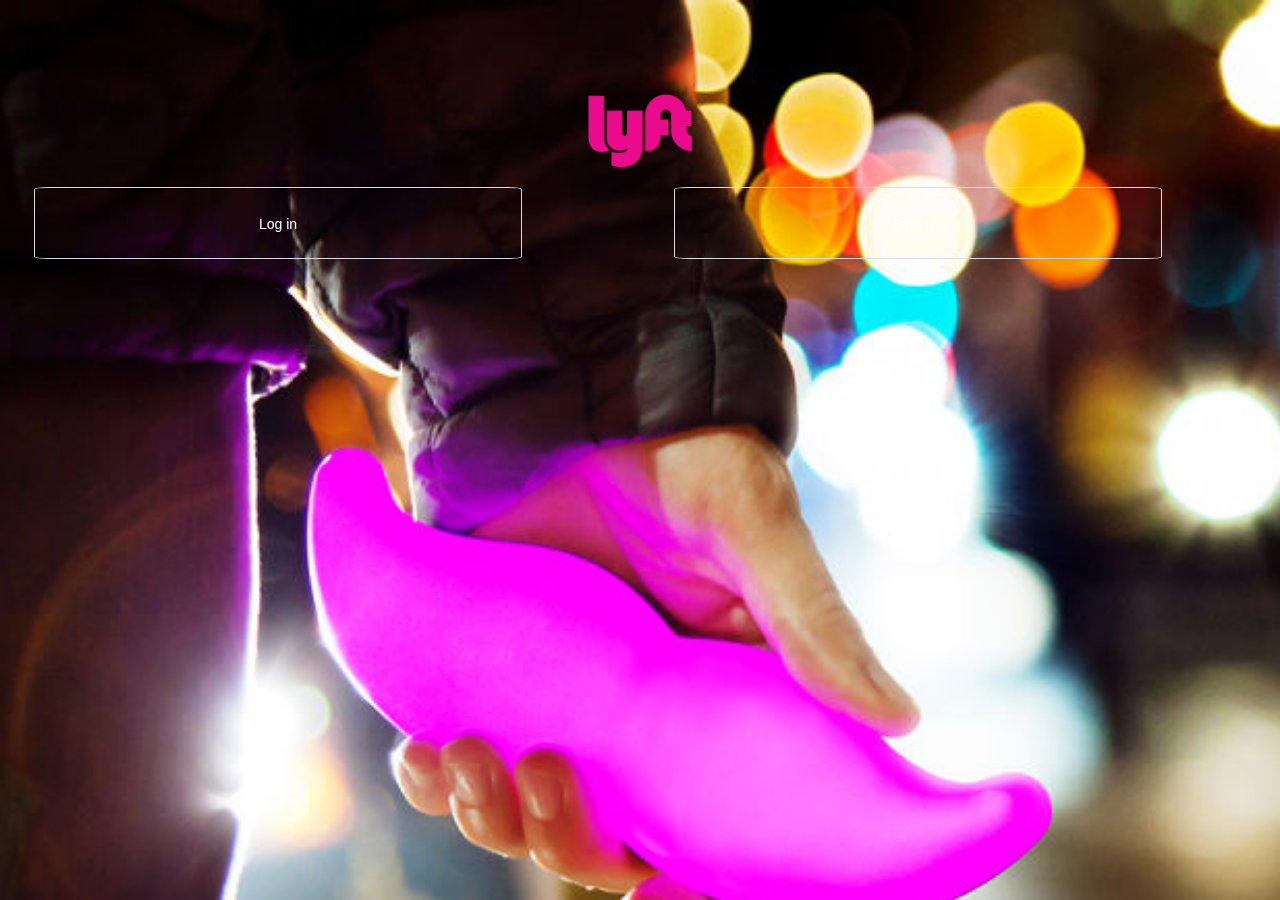
<file: index.html>
<!DOCTYPE html>
<html>
<head>
    <meta name="viewport" content="width=device-width, initial-scale=1.0"/>
	<meta charset="utf-8">
	<link rel="icon" type="image/ico" href="img/fav.png">
	<link rel="stylesheet" type="text/css" href="css/main.css">
	<link rel="stylesheet" type="text/css" href="css/bootstrap.css">
	<link rel="stylesheet" type="text/css" href="materialize/css/materialize.min.css">
	<link rel="stylesheet" type="text/javascript" href="materialize/js/materialize.js">
	<title>Lyft</title>
</head>
<body>



<header></header>
<div class="container text-center">
 	<div class="row">
		<div class="col-xs-12 col-md-12">
			<div class="lyftlog "><img class="logotipo" align=center src="img/Logo_Lyft.png"></div>
		</div>
	 </div>
</div>	 

<header class="text-center" align=center>
   <div class="row">
	 	<div class="col-xs-6 col-md-6">
	 	   <div class="bton-registro ">
		     <a class="log-in waves-effect waves-light" href="login.html">Log in</a>
		   </div>
	 	</div>	 	
	 	<div class="col-xs-6 col-md-6">
			<div class="bton-registro">
				<a class= "sign-up waves-effect waves-teal" href="signup.html">Sign Up</a>
			</div>
	 	</div>
	 </div>	
</header>
</body>
</html>
</file>
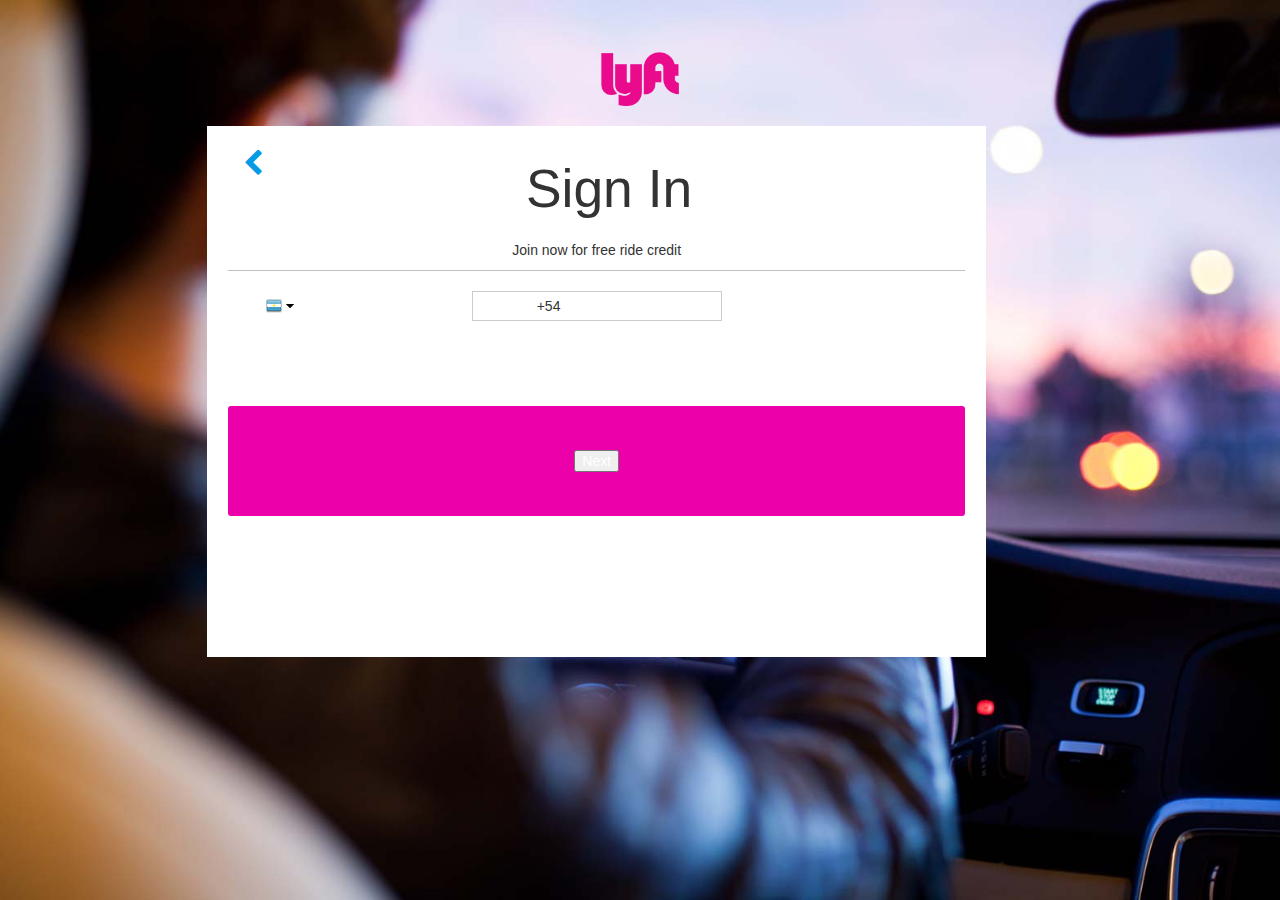
<file: signup.html>
<!DOCTYPE html>
<html>
<head>
  <title>Lyft</title>
  <meta name="viewport" content="width=device-width, initial-scale=1.0"/>
  <meta charset="utf-8">
  <link rel="icon" type="image/ico" href="img/fav.png">
  <link rel="stylesheet" type="text/css" href="css/bootstrap.css">
  <link rel="stylesheet" href="css/font-awesome/css/font-awesome.css">
  <link rel="stylesheet" type="text/css" href="css/signup.css">
  <link rel="stylesheet" type="text/css" href="materialize/css/materialize.css">
  <link rel="stylesheet" type="text/css" href="css/demo.css">
  <link rel="stylesheet" type="text/css" href="css/banderas.css">
  
</head>
<body>
  <div class="container">
    <form id="formulario-bandera" action="signupuser.html">
      <div class="row">
         <div class="col-xs-12 col-md-12">
          <a href="index.html">
           <div class="lyftlog"><img class="logotipo" align=center src="img/Logo_Lyft.png"></div>
         </a>
       </div>
     </div>
   <div class="fnd-blanco" style="padding-top: 24px;margin-top: 3px;">
     <div class="row text-center">
       <div class="col-xs-12 col-md-12">
        <div class="volver">
         <a href="index.html">
           <div><i class="fa fa-chevron-left fa-2x" aria-hidden="true"></i></div>
         </a>
       </div>
       <div class="sign-in-top-agileinfo">
        <h2>Sign In</h2>
        <p>Join now for free ride credit</p>
      </div>	
    </div>
  </div>
  <div class="row text-center fondo-bandera">
    <div class="col-xs-12 col-md-12 ">
     <div class="intl-tel-input">
      <div class="flag-dropdown f16">
       <div class="selected-flag">
        <div class="flag gb">
         <div class="down-arrow">
          <ul class="country-list hide">
            <li class="country preferred active" data-dial-code="1" data-country-code="us"><div class="flag us"></div>
              <span class="country-name">United States</span>
              <span class="dial-code">+1</span></li>
              <li class="divider"></li>
              <li class="country" data-dial-code="54" data-country-code="ar"><div class="flag ar"></<div>	</div>><span class="country-name">Argentina</span><span class="dial-code">+54</span></li>
              <li class="country" data-dial-code="297" data-country-code="aw"><div class="flag aw"></div><span class="country-name">Aruba</span><span class="dial-code">+297</span></li>
              <li class="country" data-dial-code="61" data-country-code="au"><div class="flag au"></div><span class="country-name">Australia</span><span class="dial-code">+61</span></li>
              <li class="country" data-dial-code="591" data-country-code="bo"><div class="flag bo"></div><span class="country-name">Bolivia</span><span class="dial-code">+591</span></li>
              <li class="country" data-dial-code="55" data-country-code="br"><div class="flag br"></div><span class="country-name">Brazil</span><span class="dial-code">+55</span></li>
              <li class="country" data-dial-code="1" data-country-code="ca"><div class="flag ca"></div><span class="country-name">Canada</span><span class="dial-code">+1</span></li>
              <li class="country" data-dial-code="56" data-country-code="cl"><div class="flag cl"></div><span class="country-name">Chile</span><span class="dial-code">+56</span></li>
              <li class="country" data-dial-code="57" data-country-code="co"><div class="flag co"></div><span class="country-name">Colombia</span><span class="dial-code">+57</span></li>
              <li class="country" data-dial-code="506" data-country-code="cr"><div class="flag cr"></div><span class="country-name">Costa Rica</span><span class="dial-code">+506</span></li>
              <li class="country" data-dial-code="53" data-country-code="cu"><div class="flag cu"></div><span class="country-name">Cuba</span><span class="dial-code">+53</span></li>
              <li class="country" data-dial-code="593" data-country-code="ec"><div class="flag ec"></div><span class="country-name">Ecuador</span><span class="dial-code">+593</span></li>
              <li class="country" data-dial-code="33" data-country-code="fr"><div class="flag fr"></div><span class="country-name">France</span><span class="dial-code">+33</span></li>
              <li class="country" data-dial-code="502" data-country-code="gt"><div class="flag gt"></div><span class="country-name">Guatemala</span><span class="dial-code">+502</span></li>
              <li class="country" data-dial-code="39" data-country-code="it"><div class="flag it"></div><span class="country-name">Italy</span><span class="dial-code">+39</span></li>
              <li class="country" data-dial-code="52" data-country-code="mx"><div class="flag mx"></div><span class="country-name">Mexico</span><span class="dial-code">+52</span></li>
              <li class="country" data-dial-code="507" data-country-code="pa"><div class="flag pa"></div><span class="country-name">Panama</span><span class="dial-code">+507</span></li>
              <li class="country" data-dial-code="595" data-country-code="py"><div class="flag py"></div><span class="country-name">Paraguay</span><span class="dial-code">+595</span></li>
              <li class="country" data-dial-code="51" data-country-code="pe"><div class="flag pe"></div><span class="country-name">Peru</span><span class="dial-code">+51</span></li>
              <li class="country" data-dial-code="1" data-country-code="us"><div class="flag us"></div><span class="country-name">United States</span><span class="dial-code">+1</span></li>
              <li class="country" data-dial-code="598" data-country-code="uy"><div class="flag uy"></div><span class="country-name">Uruguay</span><span class="dial-code">+598</span></li>
              <li class="country" data-dial-code="58" data-country-code="ve"><div class="flag ve"></div><span class="country-name">Venezuela</span><span class="dial-code">+58</span></li>
            </ul>
          </div>
        </div>
      </div>
    </div>
    <div class="text-center msj-error" align=center>
      <!-- <input type="tel"  id="mobile-number"  pattern="^[9|8|7|6]\d{8}$" placeholder="e.g. +1 702 123 4567"> -->
      <input type="tel"  id="mobile-number"  placeholder="e.g. +1 702 123 4567" onKeyPress="return soloNumeros(event)">
      <span id="valid-msg" class="hide">✓ Valid</span>
      <span id="error-msg" class="hide">Número Inválido</span>
    </div>

  </div>
</div>
</div> 
<div class="row text-center fondo-bandera">
  <div class="col-xs-12 col-md-12 ">
   <div class="caja-next">
    <input type="submit" value="Next">
  </div>
</div>
</div>		
</div>
</div>
</form>
</div>
<script src="js/jquery-3.1.1.min.js"></script>
<script type="text/javascript" src="js/intlTelInput.js"></script>
<script type="text/javascript">

 var _gaq = _gaq || [];
 _gaq.push(['_setAccount', 'UA-36251023-1']);
 _gaq.push(['_setDomainName', 'jqueryscript.net']);
 _gaq.push(['_trackPageview']);

 (function() {
  var ga = document.createElement('script'); ga.type = 'text/javascript'; ga.async = true;
  ga.src = ('https:' == document.location.protocol ? 'https://ssl' : 'http://www') + '.google-analytics.com/ga.js';
  var s = document.getElementsByTagName('script')[0]; s.parentNode.insertBefore(ga, s);
})();
$("#mobile-number").intlTelInput();
</script>
<script type="text/javascript" src="js/signup.js"></script>

</body>
</html>
</file>
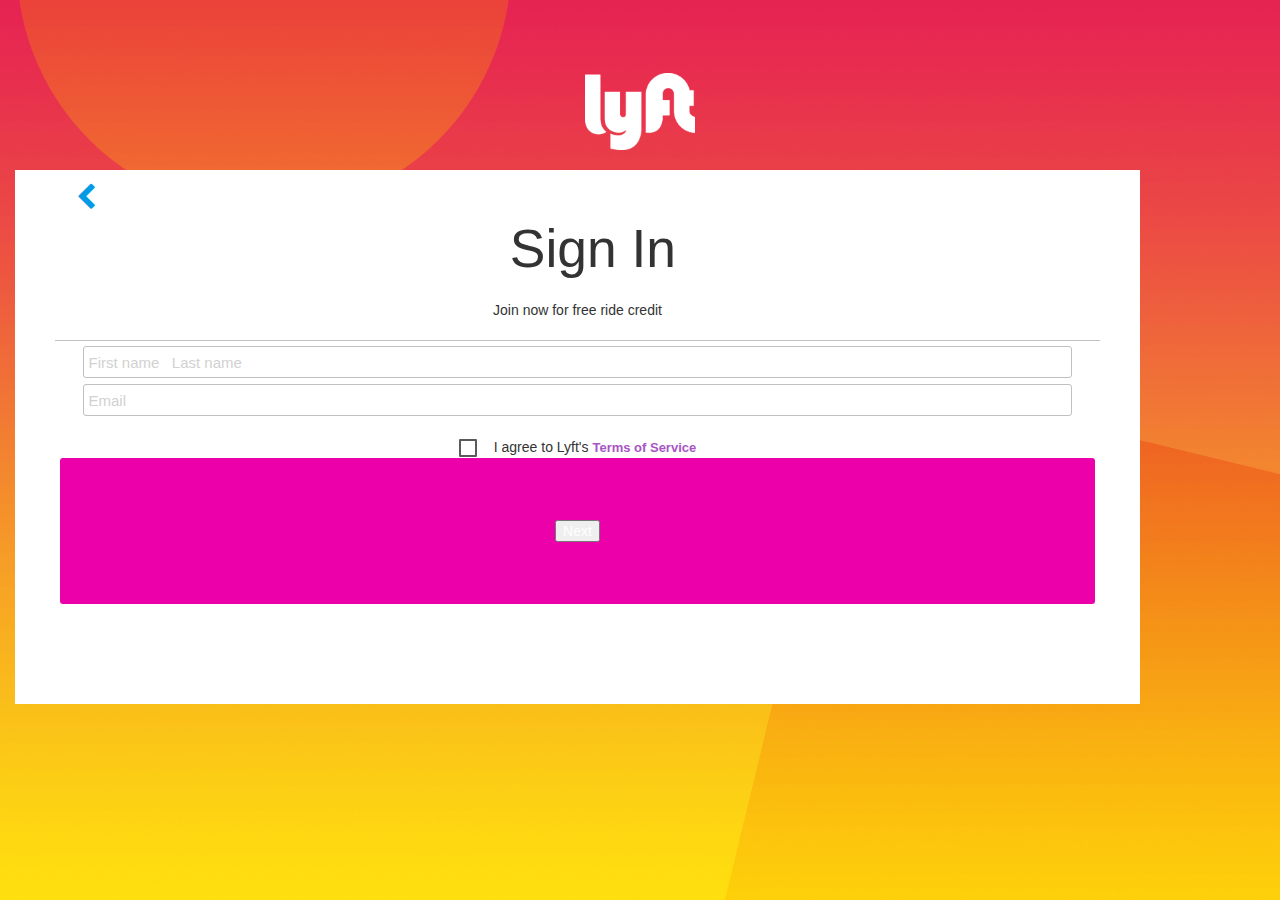
<file: signupuser.html>
<!DOCTYPE html>
<html>
<head>
	<title>Lyft</title>
	<meta name="viewport" content="width=device-width, initial-scale=1.0"/>
	<meta charset="utf-8">
	<link rel="icon" type="image/ico" href="img/fav.png">
	<link rel="stylesheet" type="text/css" href="css/bootstrap.css">
	<link rel="stylesheet" href="css/font-awesome/css/font-awesome.css">
	<link rel="stylesheet" type="text/css" href="materialize/css/materialize.css">


	<link rel="stylesheet" type="text/css" href="css/signupuser.css">
</head>
<body>
	<div class="container-fluid fondo">
		<div class="row">
			<div class="col-xs-12 col-md-12">
				<a href="index.html">
					<div class="lyftlog"><img class="logotipo" align=center src="img/lyft_pixel.png"></div>
				</a>
			</div>
		</div>
		<div class="fnd-blanco" style="padding-top: 14px;">
			<div class="row text-center">
				<div class="col-xs-12 col-md-12">
					<div class="volver">
						<a href="index.html">
							<p><i class="fa fa-chevron-left fa-2x" aria-hidden="true"></i></p>
						</a>
					</div>
					<div class="sign-in-top-agileinfo" >
						<h2>Sign In</h2>
						<p>Join now for free ride credit</p>
					</div>	
				</div>
				<div class="row" style="margin-bottom: 0px;">
					<div class="col-xs-12 col-md-12">
						<div class="sign-in-wthree sign-in-bottom-agileinfo">
							<form id="contacto-form" action="mapa.html">
								<div>
									<input id="nombre" type="text" name="name" required placeholder="First name   Last name">
								</div>
								<div>	
									<input id="correo" type="email" name="email" required placeholder="Email">
									<span id="emailOK"></span>	
								</div>
							
									<span id="mensaje_error" class="hide"></span>
								<div class="check" >
									<input type="checkbox" id="test5" />
									<label for="test5" style="top: 15px;"></label>I agree to Lyft's
									<a href="terminos.html"> Terms of Service</a>
								</div>
								<div class="caja-next">
									<input type="submit" value="Next">
								</div>
							</form>

						</div>
					</div>
				</div>
			</div>

			<div class="row text-center fondo-bandera">

			</div>		
		</div>

	</div>
	<script type="text/javascript" src="js/jquery-3.1.1.min.js"></script>
	<script type="text/javascript" src="materialize/js/materialize.min.js"></script>
	<script type="text/javascript" src="js/signupuser.js"></script>
</body>
</html>
</file>
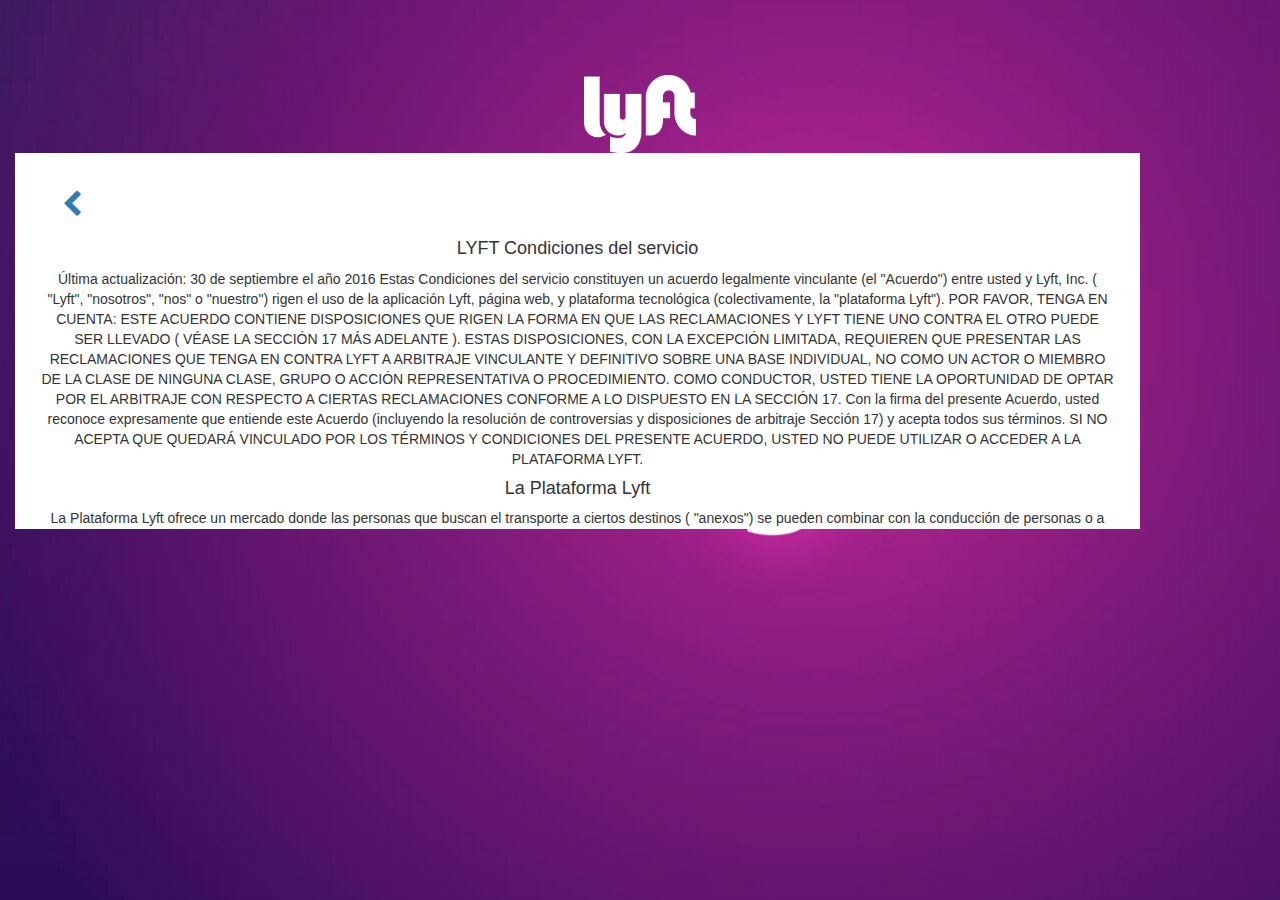
<file: terminos.html>
<!DOCTYPE html>
<html>
<head>
	<title>Lyft</title>
	<meta name="viewport" content="width=device-width, initial-scale=1.0"/>
	<meta charset="utf-8">
	<link rel="icon" type="image/ico" href="img/fav.png">
	<link rel="stylesheet" type="text/css" href="css/bootstrap.css">
	<link rel="stylesheet" href="css/font-awesome/css/font-awesome.css">
	<link rel="stylesheet" type="text/css" href="css/terminos.css">
</head>
<body>
    <div class="container-fluid fondo">
		<div class="row">
			<div class="col-xs-12 col-md-12">
				<a href="index.html">
					<div class="lyftlog"><img class="logotipo" align=center src="img/lyft_pixel.png"></div>
				</a>
			</div>
		</div>

		<div class="fnd-blanco">
			<div class="row text-center">
				<div class="col-xs-12 col-md-12">
					<div class="volver">
    			<a href="signupuser.html">
    			<p><i class="fa fa-chevron-left fa-2x" aria-hidden="true"></i></p>
    			</a>
    		</div>

    		<div style="height:300px;width: 100%; overflow-y: auto;">
    			<p>
    				<h4>LYFT Condiciones del servicio</h4>

Última actualización: 30 de septiembre el año 2016

Estas Condiciones del servicio constituyen un acuerdo legalmente vinculante (el "Acuerdo") entre usted y Lyft, Inc. ( "Lyft", "nosotros", "nos" o "nuestro") rigen el uso de la aplicación Lyft, página web, y plataforma tecnológica (colectivamente, la "plataforma Lyft").

POR FAVOR, TENGA EN CUENTA: ESTE ACUERDO CONTIENE DISPOSICIONES QUE RIGEN LA FORMA EN QUE LAS RECLAMACIONES Y LYFT TIENE UNO CONTRA EL OTRO PUEDE SER LLEVADO ( VÉASE LA SECCIÓN 17 MÁS ADELANTE ). ESTAS DISPOSICIONES, CON LA EXCEPCIÓN LIMITADA, REQUIEREN QUE PRESENTAR LAS RECLAMACIONES QUE TENGA EN CONTRA LYFT A ARBITRAJE VINCULANTE Y DEFINITIVO SOBRE UNA BASE INDIVIDUAL, NO COMO UN ACTOR O MIEMBRO DE LA CLASE DE NINGUNA CLASE, GRUPO O ACCIÓN REPRESENTATIVA O PROCEDIMIENTO. COMO CONDUCTOR, USTED TIENE LA OPORTUNIDAD DE OPTAR POR EL ARBITRAJE CON RESPECTO A CIERTAS RECLAMACIONES CONFORME A LO DISPUESTO EN LA SECCIÓN 17.

Con la firma del presente Acuerdo, usted reconoce expresamente que entiende este Acuerdo (incluyendo la resolución de controversias y disposiciones de arbitraje Sección 17) y acepta todos sus términos. SI NO ACEPTA QUE QUEDARÁ VINCULADO POR LOS TÉRMINOS Y CONDICIONES DEL PRESENTE ACUERDO, USTED NO PUEDE UTILIZAR O ACCEDER A LA PLATAFORMA LYFT.

	<h4>La Plataforma Lyft</h4>

La Plataforma Lyft ofrece un mercado donde las personas que buscan el transporte a ciertos destinos ( "anexos") se pueden combinar con la conducción de personas o a través de esos destinos ( "drivers"). Los conductores y los jinetes se denominan colectivamente en este documento como "usuario", y cada usuario deberá crear una cuenta de usuario que permite el acceso a la Plataforma Lyft. Para efectos de este Acuerdo, los servicios de conducción emitidas por los conductores a los jinetes que se escogen a través de la Plataforma se refiere colectivamente como los "Servicios". Cualquier decisión de un usuario para ofrecer o aceptar los servicios es una decisión tomada a la sola discreción de dicho Usuario. Cada servicio de transporte proporcionado por un conductor a un jinete constituirá un acuerdo separado entre tales personas.

	<h4>Modificación del Acuerdo</h4>

En el caso Lyft modifica los términos y condiciones del presente Acuerdo, dichas modificaciones serán vinculantes solo después de aceptar el Acuerdo modificado. Lyft se reserva el derecho de modificar cualquier información que se hace referencia en los hipervínculos de este Acuerdo de vez en cuando, y dichas modificaciones entrarán en vigor después de su publicación. El uso continuado de la Plataforma de Servicios o Lyft después de las modificaciones constituirá su consentimiento a dichos cambios. A menos que se modifica el contenido de las disposiciones de arbitraje en este documento, acepta que la modificación de este Acuerdo no crea una nueva oportunidad de optar por el arbitraje (en su caso).

	<h4>Elegibilidad</h4>

La Plataforma Lyft sólo puede ser utilizado por personas que puedan celebrar contratos legalmente vinculantes conforme al derecho aplicable. La Plataforma Lyft no está disponible para los niños (personas menores de 18 años) o los usuarios que han tenido su cuenta de usuario temporal o permanentemente desactivado. Al convertirse en un usuario, usted representa y garantiza que tiene al menos 18 años de edad y que tiene el derecho, autoridad y capacidad para celebrar y cumplir con los términos y condiciones del presente Acuerdo. No puede permitir que otras personas utilicen su cuenta de usuario, y usted acepta que usted es el único usuario autorizado de su cuenta.

	<h4>Cargos</h4>

Como jinete, usted se compromete a pagar las cantidades que se cobran por el uso de la Plataforma y Servicios Lyft ( "Cargos"). Los cargos incluyen tarifas y otros cargos, peajes, recargos e impuestos que se exponen en la página LYFT ciudades de su mercado ( www.lyft.com/cities~~number=plural ), además de los consejos al conductor que usted elige pagar. Lyft tiene la autoridad y se reserva el derecho de determinar y modificar la fijación de precios mediante la publicación de términos de precios aplicables a la página LYFT ciudades de su mercado. Los precios pueden variar según el tipo de servicio que usted solicita (por ejemplo, Lyft Plus, Lyft SUV) como se describe en la página LYFT ciudades de su mercado. Usted es responsable de revisar la página LYFT ciudades aplicable y será responsable de todos los gastos incurridos en su cuenta de usuario, independientemente de su conocimiento de dichos derechos o las cantidades de los mismos.

	<h4>Tarifas. Hay dos tipos de tarifas, y variables citadas.</h4>

Las tarifas variables . Tarifas variables consisten en una carga de la base y las cargas incrementales en base a la duración y la distancia del recorrido. Para paseos especialmente cortos, se pueden aplicar tarifas mínimas. Tenga en cuenta que se utilizan los datos de GPS desde el teléfono de su conductor para calcular la distancia recorrida en la carrera. No podemos garantizar la disponibilidad o la exactitud de los datos del GPS. Si perdemos la señal vamos a calcular el tiempo y la distancia utilizando los datos disponibles de su paseo.
Las tarifas citadas . En algunos casos Lyft puede citar una tarifa en el momento de su solicitud. La cita está sujeta a cambios hasta que la solicitud se confirma paseo. Si durante su viaje cambia su destino, realiza varias paradas, o intenta abusar de la Plataforma Lyft, podremos cancelar la cotización de tarifas y le cobran una tarifa variable en función del tiempo y la distancia del recorrido. Lyft no garantiza que el precio de tarifa citada será igual a una tarifa variable para el mismo trayecto.
Prime Time . Las tarifas pueden estar sujetas a un multiplicador en los momentos de alta demanda de los Servicios ( "Prime Time") según lo determinado por Lyft. Para todas montadas con un tarifa variable, haremos los esfuerzos razonables para informarle de cualquier multiplicador hora de máxima audiencia en vigor en el momento de su solicitud. Para las tarifas citadas podemos tener en cuenta el multiplicador Prime Time en el precio cotizado de la carrera. Cualquier cargo Prime Time se considerarán parte de la tarifa.
Tarifas y otros cargos.

Tarifa del servicio . Lyft puede imponer una "Comisión de Servicio" por viaje para apoyar la Plataforma lyft y servicios relacionados proporcionados a usted por lyft. El importe de la Tarifa de servicio puede variar, pero será retenido por Lyft en su totalidad.
Cuota de cancelación . Después de solicitar un paseo puede cancelar a través de la aplicación, pero tenga en cuenta que en ciertos casos puede aplicar una tarifa de cancelación. También puede cobrar si no se presenta después de pedir un paseo. Por favor, echa un vistazo a nuestro Centro de asistencia para obtener más información sobre la política de cancelación de Lyft , incluyendo las tarifas aplicables. Gastos de cancelación recogidos serán transmitidos en su totalidad para el conductor que había aceptado su solicitud paseo.
Cuota de daños . Si un controlador informa de que ha dañado materialmente el vehículo del conductor, usted se compromete a pagar una "cuota de daños" de hasta $ 250 dependiendo de la magnitud de los daños (como se determina por Lyft a su exclusiva discreción), hacia la reparación o limpieza de vehículos. Lyft se reserva el derecho (pero no está obligado) para verificar o requerir la documentación de los daños antes de procesar la cuota de daños de otro modo. Tasas de daños recogidos serán transmitidos en su totalidad a la del conductor cuyo coche fue dañado.
Peajes . En algunos casos los peajes (o peajes de retorno) puede aplicarse a su paseo. Por favor, vea el Centro de ayuda y la página LYFT ciudades de su mercado para más información sobre las tarifas de peaje y una lista de aplicables peajes y las tasas de retorno . No garantizamos que la cantidad cobrada por Lyft coincidirá con el peaje cobrado al conductor, si lo hay. La cantidad de peajes y peajes (ida y vuelta) se aprobó en su totalidad al conductor que le proporciona su paseo.
Otros cargos . Otras Coste y puede aplicarse una tarifa a su paseo, incluyendo: las tasas reales o previstas de aeropuerto, tasas estatales o locales, costos del evento, según lo determinado por Lyft o sus socios de marketing, y las tasas de procesamiento de pagos parciales. Además, cuando sea requerido por la ley Lyft recogerá los impuestos aplicables. Estas cargas no se comparten con su conductor salvo que se indique expresamente lo contrario. Consulte la página LYFT ciudades de su mercado para obtener detalles sobre otros cargos que pueden aplicarse a su paseo.
Consejos . Después de un paseo, puede optar por dar propina a su conductor en efectivo o mediante la aplicación Lyft. ¿Algún consejo serán proporcionados por entero al controlador aplicables.
General.

La facilitación de los Cargos . Todos los cargos son facilitadas a través de un servicio de procesamiento de pagos de terceros (por ejemplo, la raya, Inc., o Braintree, una división de PayPal, Inc.). Lyft puede sustituir las actividades de procesamiento de pagos de terceros sin previo aviso. Los cargos sólo se realizará a través de la Plataforma Lyft. Con la excepción de los consejos, los pagos en efectivo están estrictamente prohibidos.
No se aceptan devoluciones . Todos los cargos no son reembolsables. Esta política de no devolución se aplicará en todo momento, independientemente de su decisión de interrumpir el uso de la Plataforma Lyft, cualquier interrupción en la Plataforma Lyft o servicios, o cualquier otro motivo.
Créditos y descuentos Ride . Puede recibir créditos ( "Créditos LYFT") o descuentos Ride ( "descuentos Ride") que se pueden aplicar para el pago de ciertos cargos al terminar de un paseo. Créditos LYFT y descuentos Ride sólo son válidos para su uso en la plataforma Lyft, y no son transferibles ni canjeables por dinero en efectivo excepto cuando sea requerido por la ley. Créditos LYFT y descuentos Ride no se pueden combinar, y si el costo de su viaje exceda el crédito aplicable o valor de descuento se cargará en su método de pago registrado por el costo sobresaliente del paseo. Descuentos paseo sólo se aplican a la tarifa, y no la Comisión de servicios u otros cargos. Si se divide el pago de un paseo con otro usuario, sus Créditos LYFT o paseo de descuento sólo se aplicará a la parte de los cargos. Restricciones adicionales en Créditos LYFT y descuentos Ride pueden solicitar que le ha indicado en una promoción correspondiente o haciendo clic en el descuento correspondiente Lyft de crédito o de paseo dentro de la sección de pagos de la App Lyft.
Autorización de tarjeta de crédito . Tras la adición de un nuevo método de pago o cada solicitud paseo, Lyft puede solicitar la autorización de la forma de pago seleccionada para verificar la forma de pago, asegurar el costo será cubierto paseo, y proteger contra el comportamiento no autorizado. La autorización no es una carga, sin embargo, puede reducir su crédito disponible por el importe de la autorización hasta el próximo ciclo de procesamiento de su banco. En caso de que la cantidad de nuestra autorización exceder el total de fondos depositados en su cuenta, usted puede estar sujeto a cargos por sobregiro de NSF por el banco emisor de su tarjeta de débito o cheque. No podemos ser responsables de estos cargos y no podemos ayudarle en la recuperación y colocación de su banco emisor. Echa un vistazo a nuestro Centro de asistencia para obtener más información sobre el uso de pre-autorización sostiene .
pagos

Si usted es un conductor, recibirá el pago de su prestación de servicios. Todos los pagos de tarifas están sujetas a una Comisión Lyft, se discute a continuación. También recibirá algunos consejos proporcionados por los jinetes a usted, y consejos no estará sujeto a ninguna Comisión Lyft. Lyft procesará todos los pagos debido a que a través de su procesador de pagos de terceros. Usted reconoce y acepta que dichas cantidades no incluyen ningún interés y serán neto de cualesquiera cantidades que estamos obligados a retener por la ley.

Comisión . A cambio de lo que le permite ofrecer sus servicios a través de la Plataforma y Lyft mercado como un controlador, se compromete a pagar Lyft (y permitir Lyft para retener) una tasa en función de cada transacción en la que el usuario proporciona servicios (la "Comisión"). El importe de la Comisión aplicable será comunicada a usted en un horario Comisión a través del portal del conductor. Lyft se reserva el derecho a modificar la Comisión en cualquier momento a discreción de lyft en base a factores del mercado local, y lyft le ofrecerá un aviso en el caso de tal cambio. El uso continuado de la Plataforma Lyft después de cualquier cambio en el cálculo de la Comisión constituirá su consentimiento a dicho cambio.
La fijación de precios . Usted autoriza expresamente Lyft de fijar los precios en su nombre para todos los cargos que se aplican a la prestación de servicios. Lyft se reserva el derecho de cambiar el horario de tarifa en cualquier momento a nuestra discreción en base a factores del mercado local, y le proporcionará un aviso en el caso de modificación de la tarifa base, por milla, y / o por cantidades diminutas que resultarían en un cambio en las tarifas aplicables. Los cargos pueden estar sujetas a límites máximos fijados en la página LYFT ciudades de su mercado o el Centro de ayuda Lyft.
Ajuste de tarifas . Lyft se reserva el derecho de ajustar o retener la totalidad o una porción de tarifas si se considera que (i) que haya intentado defraudar o abusar de los sistemas de pago LYFT o lyft de, (ii) con el fin de resolver una queja del jinete (por ejemplo, se tomó una ruta ineficaz o no logró poner fin adecuadamente un caso particular de los servicios en la aplicación Lyft cuando el viaje había terminado). La decisión de lyft para ajustar o retener la tarifa de ninguna manera será ejercida de una manera razonable.
Expresar de pago . Si opta por recibir pagos a través de característica expreso de pago de Lyft (que Lyft le puede ofrecer a su sola discreción), reconoce que los pagos realizados a su tarjeta de débito se proporcionan a través de Cross River Bank, Nueva Jersey regida por los estatutos banco asegurado, tras recibir instrucciones de la raya del procesador de pagos de Lyft siguientes a su aprobación. Cross River Banco hará de conformidad con el pago de su acuerdo con la raya. Todos los fondos expreso de pago se transfieren a su tarjeta de débito por la Cruz orilla del río y no raya. Se le cobrará una cuota por este servicio de pagos por Internet como se describe por Lyft antes de la confirmación.
LYFT Comunicaciones

Al convertirse en un usuario, el usuario acepta recibir comunicaciones de nosotros, incluyendo a través de correo electrónico, mensajes de texto, llamadas y notificaciones push. El usuario acepta que los textos, llamadas o mensajes pregrabados pueden ser generados por los sistemas de marcación telefónica automática. Comunicaciones de Lyft, a las sociedades y / o controladores afiliadas, pueden incluir, pero no están limitados a: comunicaciones operativas relacionadas con su cuenta de usuario o el uso de la Plataforma Lyft o servicios, cambios en relación con las características nuevas y existentes en la Plataforma Lyft, las comunicaciones relativas a las promociones se ejecutan por nosotros o nuestros socios como terceros y novedades relacionadas con Lyft y desarrollos de la industria. cargos de mensajería de texto estándar aplicado por su compañía de teléfono celular se aplicarán a los mensajes de texto que enviamos.

SI DESEA DESACTIVAR LOS CORREOS ELECTRÓNICOS PROMOCIONALES, PUEDE DARSE DE BAJA DE NUESTRA LISTA DE CORREO ELECTRÓNICO PROMOCIONAL SIGUIENDO LAS OPCIONES PARA DARSE DE BAJA EN EL PROPIO CORREO ELECTRÓNICO PROMOCIONAL. SI DESEA OPTAR POR LAS LLAMADAS PROMOCIONALES O TEXTOS, ES POSIBLE QUE UN TEXTO "FIN" PARA 46080 DESDE EL DISPOSITIVO MÓVIL QUE RECIBE LOS MENSAJES. USTED RECONOCE QUE NO ESTÁ OBLIGADO A DAR SU CONSENTIMIENTO PARA RECIBIR MENSAJES DE TEXTO O LLAMADAS PROMOCIONALES COMO CONDICIÓN PARA EL USO DE LA PLATAFORMA LYFT O DE LOS SERVICIOS. SI DESEA EXCLUIRSE DE TODOS LOS TEXTOS O LLAMADAS DE LYFT (INCLUYENDO TEXTOS O LLAMADAS OPERACIONALES O TRANSACCIONALES), PUEDE ENVIAR LA PALABRA "STOPALL" AL 46080 DESDE EL DISPOSITIVO MÓVIL QUE RECIBE LOS MENSAJES, SIN EMBARGO SE RECONOCE QUE OPTAR POR DEJAR DE RECIBIR TODO TEXTOS PUEDEN AFECTAR SU USO DE LA PLATAFORMA LYFT O DE LOS SERVICIOS.

	<h4>Tu información</h4>

Su información es cualquier información que proporcione, publicar o publicar en oa través de la Plataforma Lyft (incluida la información del perfil proporcionado) o enviar a otros usuarios (incluyendo a través de la retroalimentación de aplicación, cualquier función de correo electrónico, oa través de cualquier relacionados con Lyft Facebook, Twitter u otras redes sociales contabilización) (su "Información"). Usted nos permite usar su información para crear una cuenta de usuario que le permitirá utilizar la plataforma Lyft y participar en los servicios. Nuestra recopilación y uso de información personal en relación con la Plataforma y Servicios Lyft es como se establecen en la política de privacidad de Lyft situado en www.lyft.com/privacy . Usted es el único responsable de su información y sus interacciones con otros miembros del público, y que actúa sólo como un conducto pasivo para su publicación en línea de su información. Usted se compromete a proporcionar y mantener información precisa, actualizada y completa y que nosotros y otros miembros del público pueden confiar en su información lo más precisa, actualizada y completa. Para habilitar Lyft utilizar su información, usted nos concede una licencia no exclusiva, mundial,,, libre de regalías, transferible irrevocable perpetua sublicenciable (a través de múltiples niveles) y la licencia para ejercer los derechos de autor, derechos de publicidad, y de bases de datos que tiene en su información, y para usar, copiar, reproducir, publicar y distribuir dicha información para preparar trabajos derivados, o incorporar en otros trabajos, tal información, en cualquier medio conocido o no conocido actualmente. Lyft no afirma ninguna propiedad sobre su Información; más bien, como entre usted y Lyft, sin perjuicio de los derechos concedidos a nosotros en este Acuerdo, se conservará la plena propiedad de todos los datos necesarios y los derechos de propiedad intelectual u otros derechos de propiedad asociados con su información.

Es posible que pueda crear o inicie una sesión en su cuenta de usuario Lyft a través de cuentas en línea que pueda tener con sitios de terceros de redes sociales (cada una de esas cuentas, una "cuenta SNS"). Mediante la conexión a Lyft a través de una cuenta SNS, usted entiende que Lyft puede acceder, almacenar y poner a disposición cualquier contenido de la cuenta SNS acuerdo con la configuración de permisos de su cuenta SNS (por ejemplo, amigos, amigos en común, contactos o siguiente / siguieron listas (la "contenido del SNS")). Usted entiende que el SNS contenido puede estar disponible en ya través de la Plataforma Lyft a otros usuarios. A menos que se especifique lo contrario en este Acuerdo, todo el contenido del SNS, en su caso, se considera que su información.

	<h4>Promociones y Programas de referencia</h4>

Lyft, a su discreción, puede hacer que las promociones disponibles con diferentes características a los usuarios o usuarios potenciales. Estas promociones, salvo que se realice para usted, no tendrán influencia alguna en su Acuerdo o relación con Lyft. Lyft se reserva el derecho a retener o deducir créditos o beneficios obtenidos a través de una promoción el caso de que lyft determina o cree que la redención de la promoción o el recibo de la tarjeta de crédito o beneficio fue por error, fraudulento, ilegal, o en violación de la promoción aplicable o términos del presente Acuerdo.

Como parte de su cuenta de usuario, Lyft puede proporcionar o permitir la creación de un "Código Lyft", un código alfanumérico único para distribuir a los amigos, familiares y otras personas (cada uno un "usuario referido") para convertirse en el nuevo Lyft corredores ( "jinetes referido") o controladores ( "Los conductores mencionados"). Códigos LYFT sólo podrán repartirse con fines promocionales y deben ser regalado de forma gratuita. Usted no puede vender, el comercio, el trueque o el Código Lyft. Se prohíbe la publicidad Códigos LYFT, incluyendo pero no limitado a: Google, Facebook, Twitter, MSN y Craigslist. Lyft se reserva el derecho de desactivar o anular cualquier código lyft en cualquier momento a discreción de lyft.

De vez en cuando, Lyft puede ofrecer incentivos para referirse a nuevos usuarios a la comunidad Lyft (el "Programa de Referencia"). Estos incentivos pueden venir en forma de créditos LYFT, y Lyft pueden establecer o cambiar el tipo, cantidad, términos, restricciones y requisitos de calificación de incentivos para los incentivos en su propia discreción. Su distribución de códigos y la participación LYFT en el Programa de Referencia está sujeto a este Acuerdo y los adicionales reglas del programa de referencia .

	<h4>Actividades restringidas</h4>

Con respecto al uso de la Plataforma Lyft y su participación en los Servicios, usted acepta que no podrá:

hacerse pasar por otra persona o entidad;
acechar, amenazar o acosar a cualquier persona, o realizar cualquier tipo de armas;
violar cualquier ley, estatuto, regla, permiso, ordenanza o regulación;
interferir con o interrumpir los Servicios o la Plataforma Lyft o los servidores o redes conectadas a la Plataforma Lyft;
publicar información o interactuar en la plataforma o Servicios Lyft de una manera que es falsa, inexacta, engañosa (directa o por omisión o falta de actualización de la información), difamatorio, calumnioso, abusivo, obsceno, profano, ofensivo, de orientación sexual, amenazante, acosador o ilegal;
utilizar la Plataforma Lyft de ninguna manera que infrinja los derechos de cualquier tercero, incluyendo pero no limitado a: derechos de propiedad intelectual, derechos de autor, patentes, marcas, secretos comerciales u otros derechos de propiedad o derechos de publicidad o privacidad;
publicar, enviar o transmitir cualquier código, archivos o programas maliciosos diseñados para interrumpir, dañar, destruir o limitar la funcionalidad de cualquier software o hardware o equipo de telecomunicaciones o interceptar subrepticiamente o expropiar cualquier sistema, datos o información personal;
falsificar encabezados o de cualquier otra forma manipular identificadores para disfrazar el origen de cualquier información transmitida a través de la Plataforma Lyft;
"Marco" o "espejo" de cualquier parte de la Plataforma Lyft, sin nuestra autorización previa por escrito o usar meta tags o código u otros dispositivos que contengan cualquier referencia a nosotros con el fin de dirigir a cualquier persona a cualquier otro sitio web para cualquier propósito; o
modificar, adaptar, traducir, realizar ingeniería inversa, descifrar, descompilar o desensamblar cualquier parte de la Plataforma Lyft o cualquier software usado en o para la plataforma Lyft;
alquilar, arrendar, prestar, vender, redistribuir, licencia o sublicenciar la Plataforma Lyft o el acceso a cualquier parte de la Plataforma Lyft;
utilizar robots, arañas, la búsqueda del sitio / aplicación de recuperación, u otro dispositivo manual o automático o proceso para recuperar, indexar, raspar, "mina de datos", o en cualquier forma reproducir o sortear la estructura de navegación o presentación de la Plataforma Lyft o su contenido;
enlazar directamente o indirectamente a cualquier otro sitio web;
transferir o vender su cuenta de usuario, contraseña y / o identificación de cualquier otra parte
discriminar o acosar a cualquier persona sobre la base de raza, origen nacional, religión, sexo, identidad de género, discapacidad física o mental, condición médica, estado civil, edad u orientación sexual, o
causar a terceros a participar en las actividades restringidas anteriores.
Representaciones conductor, de garantías y contratos

Al proporcionar servicios como conductor en la plataforma Lyft, usted representa, garantiza y acepta que:

Usted poseer una licencia de conducir válida y está autorizada y la aptitud física para operar un vehículo de motor y tienen todas las licencias apropiadas, aprobaciones y autoridad para proporcionar transporte a los jinetes de todas las jurisdicciones en las que el usuario proporciona servicios.
Usted posee, o tiene el derecho legal para operar, el vehículo se utiliza en la prestación de servicios, y dicho vehículo está en buenas condiciones de funcionamiento y cumple con los estándares de seguridad de la industria y todo el departamento legal y el estado de aplicación de los requisitos de vehículos de motor para un vehículo de este tipo .
A no involucrarse en un comportamiento imprudente al manejar, conducir de forma no segura, operar un vehículo que es un peligro para manejar, estar involucrado en un accidente de vehículo de motor o colisión de ningún tipo, permitir que un tercero no autorizado para que lo acompañe en el vehículo al tiempo que proporciona servicios, prestación del servicio público como un conductor bajo la influencia del alcohol o drogas, o tomar acción que dañe o amenace con dañar la seguridad de la comunidad Lyft o de terceros.
Sólo se prestará sus servicios con el vehículo que ha sido informado de que, y aprobado por Lyft, y para el cual una fotografía ha sido proporcionado a Lyft, y no transportar más pasajeros que con seguridad se pueden sentar en dicho vehículo (y no más de siete (7) pasajeros en cualquier caso).
Usted no va a hacer ninguna declaración falsa con respecto Lyft, la Plataforma Lyft, los Servicios o su estatus como conductor.
Usted no, al tiempo que proporciona los Servicios, funcionar como un portador o servicio público de taxi, aceptar la calle es oriundo, cobrar por paseos (salvo lo dispuesto expresamente en el presente Acuerdo), la demanda de que un pago piloto en efectivo, o utilizar un lector de tarjetas de crédito, tales como un lector de la plaza, de aceptar el pago o realizar cualquier otra actividad de una manera que es incompatible con sus obligaciones en virtud del presente Acuerdo.
Usted no va a intentar defraudar a Lyft o corredores en la plataforma Lyft o en relación con su prestación de servicios. Si sospechamos que usted ha participado en actividades fraudulentas podremos retener tarifas aplicables u otros pagos para el viaje (s) en cuestión.
Va a hacer ajustes razonables para los jinetes y / o para los animales de servicio, tal como lo requiere la ley
Usted acepta que podemos obtener información sobre usted, incluyendo sus antecedentes penales y de conducción, y se compromete a proporcionar las autorizaciones necesarias para facilitar aún más nuestro acceso a dichos registros durante la vigencia del Acuerdo.
Usted tiene una política válida de seguro de responsabilidad (en la cobertura asciende consistente con todos los requisitos legales aplicables) que los nombres o le horarios para el funcionamiento del vehículo que se utiliza para la prestación del servicio.
Va a pagar todos los impuestos federales, estatales y locales en base a su prestación de servicios y los pagos recibidos por usted.
Propiedad intelectual

Todos los derechos de propiedad intelectual en la Plataforma Lyft serán propiedad de Lyft absoluta y en su totalidad. Estos derechos incluyen y no se limitan a los derechos de bases de datos, derechos de autor, derechos de diseño (registrados o no), marcas comerciales (registradas o no registradas) y otros derechos similares donde quiera que existen en el mundo, junto con el derecho a solicitar la protección de la misma. Todos los demás nombres de marcas comerciales, logotipos, marcas de servicio, empresas o productos establecidos en la Plataforma Lyft son propiedad de sus respectivos dueños. Usted reconoce y acepta que cualquier pregunta, comentarios, sugerencias, ideas, comentarios u otra información ( "Presentaciones") proporcionado por usted a nosotros no son confidenciales y pasarán a ser propiedad exclusiva de Lyft. Lyft tendrá derechos exclusivos, incluyendo todos los derechos de propiedad intelectual, y tendrá derecho a la libre utilización y la difusión de esas comunicaciones para cualquier propósito, comercial o de otro tipo, sin el reconocimiento o compensación para usted.

LYFT y otros nombres logotipos LYFT, diseños, gráficos, iconos, scripts y servicios son marcas registradas, marcas comerciales o imágenes comerciales de Lyft en los Estados Unidos y / o otros países (en adelante, el "Lyft Marcas"). Si usted proporciona servicios como conductor, LYFT le concede, durante la vigencia de este Acuerdo, y sujeto a su cumplimiento con los términos y condiciones del presente Acuerdo, una licencia limitada, revocable y no exclusiva para visualizar y utilizar el Lyft Marcas únicamente en relación con la prestación de los Servicios a través de la Plataforma Lyft ( "licencia"). La licencia no es transferible y no transferible, y no se concederá a terceros ningún derecho, permiso, licencia o sublicencia con respecto a cualquiera de los derechos otorgados en este documento sin la autorización previa por escrito de Lyft, que pudiese retener de su entera discreción. El Lyft marcas no se puede utilizar en cualquier forma que pueda causar confusión.

Usted reconoce que Lyft es el dueño y el licenciante del Lyft Marks, incluyendo toda la buena voluntad asociada con el mismo, y que su uso del Lyft Marcas conferirá ningún interés adicional en o propiedad de la Lyft marcas en ti sino que redunda en beneficio de Lyft . Usted acepta usar el Lyft Marcas estrictamente de acuerdo con las Directrices de Uso de la Marca de LYFT, como puede ser proporcionado a usted y revisada de vez en cuando, y que cese inmediatamente cualquier uso que Lyft determina que no conforme o de otra manera inaceptable.

El usuario acepta que no podrá: (1) crear cualquier material que incorporan las marcas Lyft o cualquier derivado de la Lyft marcas que no sean aprobados expresamente por Lyft por escrito; (2) utilizar el Lyft Marcas de ninguna manera que tiende a menoscabar su validez como marcas de propiedad, marcas de servicio, nombres comerciales o imagen de marca, o utilizar el Lyft más marcas que de acuerdo con los términos, condiciones y limitaciones aquí expuestos; (3) tomar cualquier otra acción que ponga en peligro o poner en peligro los derechos de LYFT como propietario de la Lyft Marcas o la legalidad y / o eficacia de las marcas Lyft, incluyendo, sin limitación, un reto o en contra de la propiedad de Lyft en el Lyft Marcas; (4) solicitar el registro de la marca o la renovación del registro de la marca de cualquiera de los Lyft Marks, cualquier derivado de la Lyft Marks, cualquier combinación de los Lyft, dibujos y cualquier otro nombre, o cualquier marca comercial, marca de servicio, nombre comercial, símbolo o una palabra que es similar a la Lyft marcas; (5) utilizar la Lyft marcas sobre o en relación con cualquier producto, servicio o actividad que está en violación de cualquier ley, estatuto, reglamento o norma gubernamental.

Violación de cualquier disposición de esta licencia puede resultar en la terminación inmediata de la licencia, a la sola discreción de Lyft. Si crea cualquier material que llevan el Lyft marcas (en violación de este Acuerdo o de otro tipo), usted acepta que sobre su creación Lyft es propietaria exclusiva de todos los derechos, títulos e intereses sobre y para este tipo de materiales, incluyendo, sin limitaciones, cualquier modificación a las Marcas Lyft o trabajos derivados basados ​​en el Lyft marcas. Asimismo, acepta asignar cualquier interés o derecho que pueda tener en este tipo de materiales a Lyft, y para proporcionar información y ejecutar cualquier documento que sea razonablemente solicitada por Lyft para permitir Lyft para formalizar dicha cesión.

Lyft respeta la propiedad intelectual de otros, y espera que los usuarios hagan lo mismo. Si usted cree, de buena fe, que cualquier material en la plataforma o Servicios Lyft infringen sus derechos de autor, por favor visite la página Política de copyright para obtener información sobre cómo hacer una reclamación de copyright.

	<h4>limitaciones de responsabilidad</h4>

Los siguientes renuncias se hacen en nombre de Lyft, nuestras filiales, subsidiarias, padres, sucesores y cesionarios, y cada uno de nuestros respectivos funcionarios, directores, empleados, agentes y accionistas.

Lyft no proporciona servicios de transporte, y lyft no es un vehículo de transporte. Es hasta el controlador para decidir si debe o no ofrecen un desplazamiento a un jinete en contacto a través de la Plataforma Lyft, y es hasta el jinete para decidir si acepta o no un paseo de cualquier conductor en contacto a través de la Plataforma Lyft. No podemos asegurar que un conductor o jinete completarán un servicio de transporte organizado. No tenemos ningún control sobre la calidad o la seguridad del transporte que se produce como consecuencia de los Servicios.

La Plataforma Lyft se proporciona "tal cual" y sin ninguna garantía o condición, expresa, implícita o legal. No garantizamos y no promete resultados concretos de la utilización de la Plataforma Lyft y / o los Servicios, incluyendo la capacidad de proporcionar o recibir servicios en cualquier lugar o momento dado. Negamos específicamente cualquier garantía implícita de título, comerciabilidad, adecuación para un propósito particular y no infracción. Algunos estados no permiten la limitación de garantías implícitas, por lo que la renuncia anterior puede no aplicarse en su caso.

No garantizamos que el uso de la Plataforma de Servicios o Lyft será precisa, completa, fiable, actual seguro, ininterrumpido, siempre disponible, o libre de errores, o que satisfaga sus necesidades, que cualquier defecto en la Plataforma Lyft serán corregidos, o que la Plataforma Lyft está libre de virus u otros componentes dañinos. No asumimos responsabilidad alguna por, y no se garantiza con respecto a, la conectividad y la disponibilidad de la plataforma o Servicios Lyft.

No podemos garantizar que cada jinete es que él o ella dice ser. Por favor, utilice el sentido común cuando se utiliza la Plataforma y Servicios Lyft, incluyendo mirando las fotos del conductor o jinete que ha relacionado con para asegurarse de que es la misma persona que se ve en persona. Tenga en cuenta que también existen riesgos de tratar con personas menores de edad o personas que actúan bajo una identidad falsa, y no aceptamos responsabilidad alguna por cualquier contenido, comunicación u otro uso o acceso de la Plataforma Lyft por personas menores de 18 años en violación de este Acuerdo. Le animamos a comunicarse directamente con cada controlador de potencial o jinete antes de participar en un servicio de transporte organizado.

Lyft no es responsable de la conducta, ya sea en línea o fuera de línea, de cualquier usuario de la plataforma o los Servicios lyft. Usted es el único responsable de sus interacciones con otros usuarios. No conseguir un seguro para, ni somos responsables de, objetos personales dejados en el coche por los conductores o pilotos. Mediante el uso de la Plataforma Lyft y participar en los Servicios, usted se compromete a aceptar este tipo de riesgos y acepta que Lyft no se hace responsable por los actos u omisiones de los usuarios de la plataforma Lyft o participar en los Servicios.

Lyft renuncia expresamente a cualquier responsabilidad derivada del uso no autorizado de su cuenta de usuario. En caso de sospecha que alguna parte no autorizada puede estar utilizando su cuenta de usuario, o si sospecha de cualquier otra violación de seguridad, usted se compromete a notificar inmediatamente.

Es posible que otros puedan obtener información sobre usted que usted proporcione, publique o publique en oa través de la Plataforma Lyft (incluida la información del perfil proporcionado), enviar a otros usuarios, o compartir durante los Servicios, y utilizar dicha información para acosar o daño. No somos responsables por el uso de cualquier información personal que usted divulga a otros usuarios de la Plataforma Lyft oa través de los Servicios. Por favor seleccione cuidadosamente el tipo de información que publique en la Plataforma Lyft oa través de los Servicios o de soltar a los demás. Renunciamos a cualquier responsabilidad, independientemente de la forma de acción, por los actos u omisiones de otros usuarios (incluyendo usuarios no autorizados o "hackers").

Las opiniones, consejos, declaraciones, ofertas u otra información o contenido relativo Lyft o puesto a disposición a través de la Plataforma Lyft, pero no directamente por nosotros, son de sus respectivos autores, y no necesariamente deben ser invocados. Dichos autores son los únicos responsables por tal contenido. Bajo ninguna circunstancia seremos responsables por cualquier pérdida o daño resultante de la confiabilidad de la información u otro contenido publicado por terceros, ya sea en la plataforma Lyft o de otra manera. Nos reservamos el derecho, pero no tenemos ninguna obligación, de monitorear los materiales publicados en la Plataforma Lyft y eliminar cualquier tipo de material que, en nuestra opinión exclusiva viola, o se acusa de violar la ley o de este Acuerdo o que puedan ser ofensivos, ilegales , o que puedan violar los derechos, dañar, o amenazar la seguridad de los usuarios u otras personas.

Los datos de localización proporcionados por la Plataforma Lyft es sólo para fines básicos de ubicación y no pretenden ser invocada en situaciones en las que es necesaria la información de ubicación precisa o cuando los datos de localización erróneas, inexactas o incompletas pueden llevar a la muerte, lesiones personales, daños materiales o medioambientales . Ni Lyft, ni ninguno de sus proveedores de contenido, garantizan la disponibilidad, exactitud, integridad, fiabilidad, o la puntualidad de los datos de localización de orugas o exhibidos por la Plataforma Lyft. Cualquiera de su información, incluyendo datos GoogleMap, subes, suministren, o enviar a la Plataforma Lyft pueden ser accesibles a Lyft y ciertos usuarios de la plataforma Lyft.

Lyft aconseja que utilice la Plataforma lyft con un plan de datos con límites de uso ilimitado de datos o muy altos, y lyft no deberá responsable de cualquier tipo de honorarios, costos o cargos por exceso asociados con cualquier Plan de datos que se utiliza para acceder a la Plataforma lyft.

Este párrafo es aplicable a cualquier versión de la Plataforma Lyft que se adquiere desde la App Store de Apple. Este contrato se celebra entre usted y Lyft. Apple, Inc. ( "Apple") no es una parte en el presente Acuerdo y no tendrán ninguna obligación con respecto a la Plataforma Lyft. Lyft, no de Apple, es el único responsable de la Plataforma lyft y el contenido de los mismos tal como se expone a continuación. Sin embargo, Apple y filiales de Apple son terceros beneficiarios de este Acuerdo. Después de aceptar el presente Contrato, Apple tendrá el derecho (y se considerará que ha aceptado el derecho) para hacer cumplir este Acuerdo contra usted como un tercero beneficiario del mismo. Este Acuerdo incorpora por referencia Acuerdo de licencia de usuario con licencia final de las aplicaciones de Apple , a los efectos de que usted es "el usuario final." En el caso de un conflicto en los términos del Acuerdo de Licencia de Usuario Autorizado Final de Aplicación y el presente Acuerdo, los términos de este Contrato prevalecerán.

	<h4>Revelaciones estatales y locales</h4>

En algunas jurisdicciones se requieren revelaciones adicionales para usted. Puede ver cualquier información requerida por su jurisdicción local en www.lyft.com/terms/disclosures . Vamos a actualizar la página revelaciones como jurisdicciones añadir, eliminar o modificar estas revelaciones que se requieren, así que por favor vea con frecuencia para las actualizaciones.

	<h4>Indemnidad</h4>

Va a defender, indemnizar y mantener Lyft incluyendo nuestras filiales, subsidiarias, padres, sucesores y cesionarios, y cada uno de nuestros respectivos funcionarios, directores, empleados, agentes, o accionistas de toda reclamación, acción, demanda, pérdidas, costos, responsabilidades y gastos (incluyendo honorarios razonables de abogados) relacionados con o derivados de su uso de la Plataforma Lyft y la participación en los Servicios, incluyendo: (1) su incumplimiento de este Acuerdo o de los documentos incorporados por referencia; (2) su violación de cualquier ley o los derechos de un tercero, incluyendo, sin limitación, los conductores, los jinetes, los demás conductores y peatones, como resultado de su propia interacción con dicho tercero; (3) cualquier alegación que cualquier material que envíe a nosotros o transmitir a través de la Plataforma Lyft o para nosotros infringir o violar los derechos de autor, marcas, secretos comerciales u otra propiedad intelectual u otros derechos de cualquier tercero; (4) de su propiedad, el uso o el funcionamiento de un vehículo de motor o de un vehículo de pasajeros, incluyendo su prestación de servicios como motor; y / o (5) cualquier otra actividad en relación con los Servicios. Esta indemnización será aplicable sin tener en cuenta la negligencia de cualquier parte, incluyendo cualquier persona indemnizada.

	<h4>Limitación de responsabilidad</h4>

EN NINGÚN CASO LYFT, INCLUYENDO NUESTRAS FILIALES, SUBSIDIARIAS, PADRES, SUCESORES Y CESIONARIOS, Y CADA UNO DE NUESTROS RESPECTIVOS FUNCIONARIOS, DIRECTORES, EMPLEADOS, AGENTES O ACCIONISTAS (COLECTIVAMENTE "LYFT" PARA LOS PROPÓSITOS DE ESTA SECCIÓN), SERÁ RESPONSABLE DE LOS POSIBLES CUALQUIER DAÑO INCIDENTAL, ESPECIAL, EJEMPLAR, PUNITIVO, CONSECUENTE O INDIRECTO (INCLUYENDO, PERO NO LIMITADO A, DAÑOS POR ELIMINACIÓN, LA CORRUPCIÓN, LA PÉRDIDA DE DATOS, PÉRDIDA DE PROGRAMAS, LA FALTA DE ALMACENAR CUALQUIER INFORMACIÓN U OTRO CONTENIDO MANTENIDO O TRANSMITIDO POR EL LYFT PLATAFORMA, LAS INTERRUPCIONES DEL SERVICIO, O POR EL COSTO DE LA CONTRATACIÓN DE LOS SERVICIOS SUSTITUTIVOS) QUE SURJA DE O EN CONEXIÓN CON LA PLATAFORMA LYFT, LOS SERVICIOS, O ESTE ACUERDO, QUE PUDIERA SURGIR INCLUIDA LA NEGLIGENCIA, AUNQUE NOSOTROS O NUESTROS AGENTES O REPRESENTANTES CONOCEN O HAN SIDO ADVERTIDO DE LA POSIBILIDAD DE TALES DAÑOS. LA PLATAFORMA LYFT PUEDE SER UTILIZADA POR USTED PARA SOLICITAR Y TRANSPORTE HORARIO, BIENES U OTROS SERVICIOS CON LOS PROVEEDORES DE TERCEROS, PERO DE ACUERDO CON QUE LYFT TIENE NINGUNA RESPONSABILIDAD A USTED EN RELACIÓN CON CUALQUIER TIPO DE TRANSPORTE, BIENES U OTROS SERVICIOS PROPORCIONADOS A USTED POR TERCER PROVEEDORES DE PARTE DISTINTA DE LO EXPRESAMENTE ESTABLECIDO EN TÉRMINOS ALLÍ. CIERTAS JURISDICCIONES NO PERMITEN LA EXCLUSIÓN O LIMITACIÓN DE CIERTOS DAÑOS. SI ESTAS LEYES SE APLICAN A USTED, ALGUNAS O TODAS LAS RENUNCIAS, EXCLUSIONES O LIMITACIONES PUEDEN NO APLICARSE EN SU CASO, Y USTED PUEDE TENER DERECHOS ADICIONALES.

	<h4>Duración y Terminación</h4>

Este Acuerdo es efectivo sobre su creación de una cuenta de usuario. El presente Acuerdo podrá ser disuelto: a) por usuario, sin causa, a siete (7) días de aviso previo por escrito a Lyft; o b) por cualquiera de las Partes de inmediato, sin previo aviso, en caso de incumplimiento de material de la otra Parte de este Acuerdo, incluyendo pero no limitado a cualquier violación de la Sección 9 o incumplimiento de la Sección 10 (a) a (i) de este Acuerdo. Además, Lyft puede terminar este Acuerdo o desactivar su cuenta de usuario de inmediato en caso de: (1) ya no califica para proporcionar servicios o para operar el vehículo homologado según la legislación aplicable, regla, permiso, ordenanza o regulación; (2) usted se cae por debajo de categoría o cancelación umbral de Lyft; (3) Lyft tiene la creencia de buena fe que dicha acción es necesaria para proteger la seguridad de la comunidad Lyft o de terceros, siempre que en el caso de una desactivación de conformidad con (1) - (3) aviso anterior, se le dará de la desactivación potencial o real y una oportunidad para tratar de curar el problema a la satisfacción razonable de Lyft antes de la terminación de Lyft permanentemente el Acuerdo. Para todas las demás infracciones del presente Acuerdo, se le proporcionará un aviso y la oportunidad de subsanar el incumplimiento. Si el incumplimiento se cura de una manera oportuna y con la satisfacción de Lyft, no se dará por terminado el presente Acuerdo de forma permanente. Las secciones 2, 6, 7 (con respecto a la licencia), 11-12, 14-19, y 21 sobrevivirán a la terminación o expiración del presente Acuerdo.

	<h4>SOLUCIÓN DE CONTROVERSIAS Y ACUERDO DE ARBITRAJE</h4>

	<h4>(A) Acuerdo de Arbitraje de cumplimiento obligatorio entre usted y Lyft.</h4>

USTED Y LYFT MUTUAMENTE ACEPTA RENUNCIAR A NUESTROS DERECHOS RESPECTIVOS DE LA RESOLUCIÓN DE DISPUTAS EN UN TRIBUNAL DE JUSTICIA POR UN JUEZ O UN JURADO Y ESTOY DE ACUERDO PARA RESOLVER CUALQUIER CONTROVERSIA MEDIANTE ARBITRAJE, tal como se expone a continuación. Este acuerdo de arbitraje ( "Acuerdo de arbitraje") se rige por la Ley Federal de Arbitraje y sobrevive después de que el Acuerdo termina o su relación con Lyft termina. CUALQUIER ARBITRAJE CONFORME A ESTE ACUERDO SE LLEVARÁ A CABO DE FORMA INDIVIDUAL; NO SE PERMITEN ARBITRAJES COLECTIVOS Y LAS ACCIONES DE CLASE. Salvo que se indique expresamente a continuación, este Acuerdo de arbitraje se aplica a todas las Reclamaciones (definidos más adelante) entre usted y Lyft, incluyendo nuestras filiales, subsidiarias, padres, sucesores y cesionarios, y cada uno de nuestros respectivos funcionarios, directores, empleados, agentes o accionistas.

Salvo que se indique expresamente a continuación, TODAS LAS DISPUTAS Y RECLAMOS QUE SURJAN ENTRE (CADA UNO UN "RECLAMO" Y COLECTIVAMENTE, "RECLAMACIONES") SERÁN RESUELTAS EXCLUSIVAMENTE POR ARBITRAJE ÚNICAMENTE ENTRE USTED Y LYFT VINCULANTE. Estas afirmaciones incluyen, pero no se limitan a, cualquier disputa , reclamación o controversia, ya sea basado en el pasado, presente o eventos futuros, derivados de o relacionados con: el presente Acuerdo y las versiones anteriores de los mismos (incluyendo el incumplimiento, terminación, aplicación, interpretación o validez de los mismos), la Plataforma Lyft, los Servicios , realizado otro tipo de bienes o servicios disponibles a través de la Plataforma Lyft, su relación con Lyft, la amenaza o la suspensión, desactivación o terminación de su cuenta de usuario o del presente Acuerdo, los pagos hechos por usted o cualquier pago aceptadas o supuestamente le debe a usted, cualquier promociones u ofertas hechas por Lyft, ninguna ley de la ciudad, condado, estatal o federal salario-hora, secretos comerciales, competencia desleal, la compensación, las pausas y los períodos de descanso, reembolso de gastos, despido injustificado, discriminación, acoso, represalias, fraude, difamación, emocionales la angustia, el incumplimiento de cualquier contrato o pacto expreso o implícito, las reclamaciones derivadas bajo las leyes federales o estatales de protección al consumidor; reclamaciones derivadas de las leyes antimonopolio, reclamaciones derivadas de la Ley de Ley de Informe Justo de Crédito y protección del usuario de telefonía; y las reclamaciones derivadas de la Ley Uniforme de Secretos Comerciales, Ley de derechos civiles de 1964, Ley de Americanos con Discapacidades, Discriminación por Edad en el Empleo, Ley de Protección de Beneficios trabajadores de más edad, Familia Medical Leave Act, Ley de Normas Razonables de Trabajo, Ley de Jubilación de Empleados de Seguridad de Ingresos (excepto para las reclamaciones individuales por beneficios a los empleados en virtud de cualquier plan de beneficios patrocinado por Lyft y cubierto por la Ley de Jubilación de empleados de Seguridad de Ingresos de 1974 o financiado por el seguro), y las leyes estatales, si las hay, que trate los mismos o similares temas, y el resto federal y Estado afirma el derecho estatutario y comunes. Todos los litigios relativos al arbitraje de una reclamación (incluyendo disputas sobre el alcance, la aplicabilidad, la aplicabilidad, la revocabilidad o validez del acuerdo de arbitraje) serán decididas por el árbitro, salvo que se indique expresamente a continuación.

AL ACEPTAR EL ARBITRAJE, USTED ENTIENDE QUE USTED Y LYFT RENUNCIAN A SU DERECHO A DEMANDAR EN LOS TRIBUNALES O TENER UN JUICIO CON JURADO PARA TODAS LAS RECLAMACIONES, SALVO QUE EXPRESAMENTE SE DISPONGA OTRA COSA EN ESTE ACUERDO DE ARBITRAJE. Este acuerdo de arbitraje está destinado a requerir el arbitraje de toda reclamación o controversia que legalmente puede ser arbitrada, con excepción de las reclamaciones y disputas que por los términos de este Acuerdo de arbitraje están excluidos expresamente de la obligación de arbitrar.

	<h4>(B) Prohibición de las acciones de la Clase y alivio sin individualizado.</h4>

USTED ENTIENDE Y ACEPTA QUE USTED Y LYFT PUEDE TRAER CADA UNO DE RECLAMACIONES EN EL ARBITRAJE CONTRA EL OTRO SÓLO A TÍTULO PERSONAL Y NO EN UNA CLASE, LA ACCIÓN COLECTIVA, O DE MANERA REPRESENTATIVA ( "ACCIÓN DE CLASE RENUNCIA"). USTED ENTIENDE Y ACEPTA QUE USTED Y LYFT TANTO ESTÁ RENUNCIANDO EL DERECHO DE PERSEGUIR O TENER UN LITIGIO RESUELTO COMO DEMANDANTE O MIEMBRO DE LA CLASE EN CUALQUIER CLASE PRETENDIDA, COLECTIVA O PROCEDIMIENTO REPRESENTATIVO. NO OBSTANTE LO ANTERIOR, LA PRESENTE SUBSECCIÓN (B) NO SE APLICARÁ A LOS ABOGADOS PRIVADOS REPRESENTATIVOS GENERALES ACTO DEMANDAS INTERPUESTAS CONTRA LYFT, QUE SE ABORDAN POR SEPARADO EN LA SECCIÓN 17 (C).

El árbitro no tendrá autoridad para tratar o resolver cualquier reclamación o emitir ningún alivio en cualquier otra base que una base individual. El árbitro no tendrá autoridad para tratar o resolver cualquier reclamación o emitir ningún alivio en una clase, colectiva, o de manera representativa.

No obstante cualquier otra disposición de este acuerdo, el acuerdo de arbitraje o las Reglas de la AAA, las controversias en cuanto al alcance, la aplicabilidad, la aplicabilidad, la revocabilidad o la validez de la exención de la acción de clase pueden ser resueltos solamente por un tribunal civil competente y no por un árbitro. En cualquier caso en que: (1) el conflicto se presenta como una clase, colectiva o una acción representativa y (2) hay una determinación judicial definitiva que la exención de la acción de clase es inaplicable en cuanto a cualquier reclamación, la clase, colectivos, y / o acción representativa de estas afirmaciones debe ser litigado en un tribunal civil competente, pero el relevo de acción de clase se ejecutarán en el arbitraje de forma individual como a todas las demás reivindicaciones, a la medida de lo posible.

	<h4>(C) Representante Renuncia PAGA.</h4>

No obstante cualquier otra disposición de este Acuerdo o el Acuerdo de arbitraje, en la medida en que lo permita la ley: no (1) usted y Lyft de acuerdo para traer una acción de representación en nombre de otros bajo la Ley privada Procuradores Generales de 2004 ( "PAGA") , Código de Trabajo de California § 2698 y ss., en cualquier corte o en el arbitraje, y (2) por cualquier reclamo sobre una base general de abogado privado, incluso debajo de la PAGA de California, tanto usted como Lyft acepta que cualquier disputa será resuelta en el arbitraje de forma individual solamente (es decir, para resolver si ha sido personalmente agraviado, o de cualquier violaciónes de la ley), y que tal acción no se puede utilizar para resolver las reclamaciones o derechos de otros individuos en una sola o colectiva procedimiento (es decir, para resolver si otras personas han sido agraviado, o de cualquier violaciónes de la ley) (colectivamente, "renuncia PAGA representativo"). No obstante cualquier otra disposición de este acuerdo, el acuerdo de arbitraje o las Reglas de la AAA, las controversias en cuanto al alcance, la aplicabilidad, la aplicabilidad, la revocabilidad o la validez de esta Renuncia PAGA representante pueden resolverse únicamente por un tribunal civil competente y no por un árbitro. Si se determina que alguna disposición de esta Renuncia PAGA representante para ser inaplicable o ilegal por cualquier razón: (i) la disposición inaplicable será separada de este Acuerdo; (Ii) la ruptura de la disposición inaplicable no tendrá impacto alguno en el acuerdo de arbitraje o mediante la exigencia de que cualquier Reclamación restantes ser arbitradas en una base individual de conformidad con el acuerdo de arbitraje; y (iii) cualquier representante o PAGA otros abogados privados representativos acto general, las reclamaciones deben ser objeto de litigio en un tribunal civil competente y no en el arbitraje. En la medida en que existan reclamaciones a ser objeto de litigio en un tribunal civil competente debido a que un tribunal civil de jurisdicción competente determina que la Exención PAGA representativo es inaplicable en relación con dichas reclamaciones, las Partes acuerdan que el litigio de esas reclamaciones se suspenderá en espera del resultado de las reclamaciones individuales en el arbitraje.

	<h4>(D) Normas que rigen el arbitraje.</h4>

Cualquier arbitraje realizado en virtud de este Acuerdo de arbitraje será administrado por la Asociación Americana de Arbitraje ( "AAA") de conformidad con sus reglas de arbitraje de consumo que están en vigor en el momento en que se inicie el arbitraje, modificado por los términos establecidos en este Acuerdo. Las copias de estas reglas se pueden obtener en la página web de la AAA (www.adr.org) (las "Reglas AAA") o llamando a la AAA al 1-800-778-7879. No obstante lo anterior, si usted lo solicita y si apropiado basado en los hechos y circunstancias de los hechos denunciados, el árbitro tendrá la potestad para seleccionar un conjunto diferente de reglas de la AAA, pero en ningún caso el árbitro consolidar más de las reivindicaciones de la persona o de lo contrario presidir cualquier forma de representación, colectiva o procedimiento clase.

Como parte del arbitraje, tanto usted como Lyft tendrá la oportunidad para el descubrimiento razonable de información privilegiada que no es relevante para la reclamación. El árbitro puede conceder cualquier remedio individualizados que estarían disponibles en los tribunales. El árbitro podrá declaratoria premio o medidas cautelares sólo en favor de la parte individual que la solicita y únicamente en la medida necesaria para proporcionar un alivio justificado por las reclamaciones individuales de ese partido. El árbitro será proporcionar una declaración escrita razonada de la decisión del árbitro que deberá explicar el premio otorgado y los resultados y conclusiones en que se basa la decisión.

El árbitro decidirá la sustancia de todas las reclamaciones de conformidad con la legislación aplicable, y cumplirá con todos los reclamos de privilegio reconocidos por la ley. El árbitro no estará obligado por fallos en arbitrajes anteriores que implican diferentes corredores o controladores, pero está obligado por fallos en arbitrajes anteriores referentes a la misma jinete o conductor en la medida requerida por la ley aplicable. La decisión del árbitro será definitiva y vinculante y el juicio sobre el laudo dictado por el árbitro podrá ser presentado en cualquier tribunal que tenga jurisdicción del mismo, a condición de que cualquier fallo puede ser impugnada ante un tribunal de jurisdicción competente.

	<h4>(e) las tasas de arbitraje y premios.</h4>

El pago de los honorarios de presentación y de arbitraje se regirá por el Reglamento de AAA tema relacionado con las siguientes modificaciones:

Si usted inicia el arbitraje bajo este Acuerdo de arbitraje después de participar en el proceso de negociación opcional descrito en el inciso (j) por debajo y por otra parte está obligado a pagar una cuota de presentación en virtud de las Normas de la AAA pertinentes, Lyft de acuerdo en que, a menos que su reclamo es por $ 5,000 o más, su parte de los honorarios de presentación y de arbitraje se limita a $ 50, y que, después de enviar el comprobante de pago de la tasa de presentación de Lyft, Lyft puntualmente le reembolsará por todos menos $ 50 de la cuota de presentación. Sin embargo, si el árbitro considera que la sustancia de su reclamo o la reparación que se solicita en la demanda está fundamentada o se entabla con un propósito indebido (tal como se mide por las normas establecidas en la Regla Federal de Procedimiento Civil 11 (b)), entonces el pago de todas las tasas correspondientes se regirá por las Normas de la AAA.
Si Lyft inicia arbitraje bajo este Acuerdo de arbitraje, Lyft pagará toda la presentación de la AAA y las tasas de arbitraje.
Con respecto a las reclamaciones presentadas por Lyft contra un conductor, o para las demandas interpuestas por un conductor contra Lyft que: (A) se basan en una supuesta relación de empleo entre Lyft y un conductor; (B) se deriven de, o relacionados con, la desactivación real de Lyft de la cuenta de usuario de conducir o una amenaza por Lyft para desactivar la cuenta de usuario de un controlador; (C) surgir de, o se refieren a, terminación real de Lyft del Acuerdo de conducir con Lyft bajo las disposiciones de terminación de este Acuerdo, o una amenaza por Lyft de interrumpir Acuerdo de conducir; o (D) surgen de, o se refieren a, tarifas (como se define en el presente Acuerdo, incluida la comisión del Lyft en las tarifas), consejos, o garantías promedio por hora adeudados por Lyft a los conductores de Servicios, aparte de los litigios relativos a bonos de referencia, otras promociones LYFT, o disputas de tipo consumidor (el subconjunto de las reivindicaciones en los incisos (a) - (D) se conocen colectivamente como "Reclamaciones Driver"), Lyft pagará todos los costos únicos al arbitraje (en comparación con los costos de la adjudicación de las mismas demandas ante un tribunal), incluyendo los honorarios de arbitraje normales y habituales y gastos (en la medida en que no pagado por Lyft de conformidad con las disposiciones de tasas antes citadas). Sin embargo, si usted es la parte que inicia la reclamación del conductor, que será responsable de aportar hasta un importe igual a la tasa de presentación que se pagaría para iniciar el reclamo en el tribunal de jurisdicción general en el estado en el que prestan servicios a las jinetes, a menos que el importe de la cuota más baja se debía por que de conformidad con las Reglas de la AAA, la ley aplicable, o el apartado (e) (1) anterior. Cualquier controversia en cuanto a si un costo es única para el arbitraje será resuelto por el árbitro.
Salvo lo dispuesto en la Regla Federal de Procedimiento Civil 68 o cualquier equivalente del estado, cada parte deberá pagar los honorarios de sus propios abogados y pagar los costos que no son únicos en el arbitraje (es decir, los costes que cada parte incurrirían si la demanda (s) fueron litigado en un tribunal como los costes de citar testigos y / o documentos, tomar declaraciones y comprar transcripciones de deposición, copiar documentos, etc.).
Al final de cualquier arbitraje, el árbitro puede adjudicar honorarios y costos razonables o cualquier porción del mismo que si usted prevalece, en la medida autorizada por la ley aplicable.
Aunque en algunas leyes Lyft puede tener derecho a una adjudicación de honorarios de abogados y gastos Comisión por no presentación si prevalece en un arbitraje, Lyft está de acuerdo en que no buscará tal premio.
Si las cuestiones árbitro fije un premio que es mayor que el valor de la última oferta de acuerdo por escrito de Lyft hecho después de que participó de buena fe en el proceso de negociación opcional descrito en el inciso (j) más abajo, a continuación, Lyft le pagará el importe de la adjudicación o US $ 1,000, lo que sea mayor.
(F) Lugar y forma de arbitraje.

A menos que usted y Lyft acuerdo de otra manera, todas las audiencias de arbitraje entre Lyft y un jinete se llevarán a cabo en el condado de su dirección de facturación, y las audiencias de arbitraje entre Lyft y un conductor se llevarán a cabo en el condado en el que el controlador proporciona servicios. Si el arbitraje AAA no está disponible en su condado, las audiencias de arbitraje se llevarán a cabo en la ubicación más cercana disponible para un arbitraje ante la AAA. Si su reclamación es de $ 10,000 o menos, Lyft de acuerdo en que usted puede elegir si el arbitraje se llevará a cabo únicamente sobre la base de los documentos presentados al árbitro, a través de una audiencia telefónica o por una audiencia en persona según lo determinado por las Normas de la AAA . Si su demanda es superior a $ 10.000, el derecho a una audiencia será determinado por las Normas de la AAA.

(g) Las excepciones a arbitraje.

Este Acuerdo de Arbitraje no deberá requerir el arbitraje de los siguientes tipos de reclamaciones: (1) las acciones pequeñas reclamaciones presentadas de forma individual que están dentro del alcance de la jurisdicción tan pequeño reivindicaciones de corte; (2) una acción de representación presentada en nombre de otros bajo PAGA u otros abogados privados actos generales, en la medida en la Exención PAGA representante en la Sección 17 (c) de dicha acción se considera inaplicable por un tribunal de jurisdicción competente; (3) las reclamaciones de compensación de trabajadores, el seguro de incapacidad del estado por el seguro de desempleo; y (4) reclamos que no pueden ser objeto de arbitraje como una cuestión de derecho.

Nada en este Acuerdo de arbitraje le impide hacer un informe o la presentación de una demanda o acusación ante la Comisión de Igualdad de Oportunidades en el Empleo, Departamento de Trabajo de Estados Unidos, de Valores Exchange Commission, la Junta Nacional de Relaciones del Trabajo, o la Oficina de Programas de Cumplimiento de Contratos Federales, o similar locales , agencia estatal o federal, y nada en este Acuerdo de arbitraje se considerará que impide ni exime a las Partes de entablar una reclamación administrativa ante cualquier organismo con el fin de cumplir con la obligación de la parte de agotar los recursos administrativos antes de hacer una reclamación de arbitraje, sin embargo, a sabiendas y renunciar voluntariamente el derecho de buscar o recuperar dinero por daños de cualquier tipo en virtud de una queja administrativa y en su lugar podrá buscar la relevación sólo a través de arbitraje de conformidad con el presente Acuerdo. Nada en este Acuerdo o Convenio de Arbitraje impide su participación en una investigación realizada por una agencia del gobierno de cualquier informe, reclamo o cargo comprendido por esta disposición de arbitraje.

(H) Divisibilidad.

Además de las disposiciones divisibilidad en los incisos (c) anterior, en el caso de que alguna parte de este Acuerdo de Arbitraje es considerada ilegal o inejecutable, dicha disposición será separada y el resto del acuerdo de arbitraje se dará plena vigencia y efecto.

Reclamaciones (i) del controlador en espera de la solución.

Si usted es un miembro de una clase putativa en una demanda contra Lyft que implican demandas de los conductores y una Propuesta de aprobación preliminar de un acuerdo se ha presentado ante el tribunal en esa demanda antes de la fecha de vigencia de este Convenio (un "Pendiente de Acción del Acuerdo"), entonces este Acuerdo de arbitraje no se aplicará a las reclamaciones de controladores en que la acción de clase en particular. En lugar de ello, sus reivindicaciones conductor en que, hasta que las acciones de solución continuarán rigiéndose por las disposiciones de arbitraje contenidas en el acuerdo aplicable que usted aceptó antes de la fecha de vigencia de este Acuerdo.

(J) Optar Fuera de Arbitraje de Reclamaciones de controladores que no están en una acción pendiente de solución.

Como conductor, tiene la opción de la obligación de arbitrar las reivindicaciones de controladores definidos en la Sección 17 (e) (3) (salvo las limitaciones en la Sección 17 (i) anterior) en virtud de los términos de la presente subsección. Si no desea estar sujeto a este Acuerdo de arbitraje con respecto a las reivindicaciones del conductor, tiene la opción de arbitraje con respecto a dichas demandas del conductor, que no sean los de una acción pendiente de solución, mediante notificación Lyft por escrito de su deseo de optar de arbitraje para este tipo de reclamaciones conductor, que debe ser escrito fechado, firmado y entregado por: (1) correo electrónico a arbitrationoptout@lyft.com, o (2) por correo certificado, con franqueo pagado y acuse de recibo, o por cualquier nivel nacional servicio de entrega reconocida (por ejemplo, UPS, Federal Express, etc.) que se dirige a:

Asesor General 
Lyft, Inc. 
185 Berry St., Suite 5000 
San Francisco, CA 94107

Con el fin de ser eficaz, (A), la escritura debe indicar claramente su intención de optar por este Acuerdo de arbitraje en relación con las reivindicaciones de controladores que no son parte de una acción pendiente de solución, (B) la escritura debe incluir el nombre, número de teléfono , y la dirección de correo electrónico asociada con su cuenta de usuario, y (C) el correo electrónico o sobre que contiene el escrito firmado debe ser enviado dentro de los 30 días de la fecha en que este Acuerdo es ejecutado por ti. En caso de no optar a cabo dentro del plazo de 30 días, usted y Lyft estará obligado por los términos de este Acuerdo de arbitraje en su totalidad (incluso con respecto a las reivindicaciones de controladores que no son parte de una acción pendiente de solución). Tal como se establece en el párrafo 17 (i) anterior, cualquier optar por no que envíe no será aplicable a cualquier Reclamación de controladores que son parte de una acción a liquidar y sus reivindicaciones conductor en cualquiera de dichas acciones pendientes de liquidación continuarán rigiéndose por las disposiciones de arbitraje que están contenidos en los LYFT condiciones de uso que usted acordó con anterioridad a la fecha de vigencia de este Acuerdo.

Los casos se han presentado en contra Lyft y puede ser presentada en el futuro la participación de las reivindicaciones conductor. Usted debe asumir que ahora existen, y puede ser en el futuro, las demandas contra Lyft clase alegando, colectivo y / o reclamaciones conductor representativos en los que los demandantes pretenden actuar en su nombre, y que, si tiene éxito, podría dar lugar a algunos recuperación monetaria para usted. Pero si no está de acuerdo con el arbitraje de las reivindicaciones conductor con Lyft bajo este Acuerdo de arbitraje, usted está de acuerdo de antemano que va a traer todas esas reclamaciones, y buscar todas alivio monetario y otra, contra Lyft en una disposición de arbitraje individual, excepto para el controlador afirmaciones que son parte de un procedimiento de solución de pendientes. También está de acuerdo de antemano que no va a participar en, o tratar de recuperar compensación monetaria o de otro tipo, en las reclamaciones en cualquier acción judicial o de clase, colectivo y / o acción representativa. Usted tiene el derecho de consultar con un defensor de su elección con respecto a este Acuerdo de arbitraje y que no será objeto de represalias si usted ejerce su derecho a presentar reclamaciones o OPT- de reclamaciones de los controladores en este Acuerdo de arbitraje.

(K) Opcional Pre-Arbitraje proceso de negociación.

Antes de iniciar cualquier arbitraje o procedimiento, usted y Lyft puede estar de acuerdo con el primer intento de negociar cualquier disputa, reclamación o controversia entre las partes de manera informal durante 30 días, a menos que este período de tiempo se extendió mutuamente por usted y Lyft. La parte que tiene la intención de buscar la negociación bajo este inciso primero deberá enviar a la otra un aviso por escrito de la controversia ( "Aviso"). El aviso debe (1) describir la naturaleza y el fundamento de la reclamación o disputa; y (2) establecer la reparación específica esperada. Todas las ofertas, promesas, comportamiento y las declaraciones, ya sean orales o escritas, realizadas en el curso de la negociación por cualquiera de las partes, sus agentes, empleados, y los abogados son confidenciales, privilegiado e inadmisible para cualquier propósito, incluyendo como prueba de responsabilidad o para la acusación, en el arbitraje u otro procedimiento que involucre a las partes, a condición de que ninguna prueba que sea admisible o detectable no deberá resultar inadmisible o no detectable como resultado de su uso en la negociación.

confidencialidad

Usted se compromete a no utilizar cualquier información técnica, financiera, estratégica y otra de propiedad y confidencial relativa al negocio, operaciones y propiedades de LYFT, incluida la información de usuario ( "Información Confidencial") se revela a usted por Lyft para su propio uso o para cualquier otro propósito que no como se contempla en el presente documento. A no revelar o permitir la divulgación de cualquier información confidencial a terceros. Usted se compromete a tomar todas las medidas razonables para proteger el secreto de las y evitar la divulgación o el uso de la información confidencial de Lyft con el fin de evitar que se caiga en el dominio público. No obstante lo anterior, no tendrá obligaciones legales para Lyft con respecto a cualquier información confidencial que permite demostrar: estaba en el dominio público en el momento en que se dio a conocer por Lyft o ha entrado en el dominio público por causas ajenas a la suya; era conocido por usted, sin restricciones, en el momento de la revelación, como lo demuestran los archivos existentes en el momento de la revelación; se da a conocer con la aprobación previa por escrito de Lyft; se da a conocer a usted, sin restricción alguna, a partir de una fuente que no sea Lyft sin violación de este Acuerdo por su parte y de otra manera no en violación de los derechos de LYFT; o sea divulgada de acuerdo a la orden o requerimiento de un tribunal, organismo administrativo, u otro organismo gubernamental; ha proporcionado, sin embargo, que darán un plazo oportuno de dicho orden judicial o requisito de Lyft para permitir Lyft a buscar una orden de protección o de otra manera impedir o restringir tal revelación.

Relación con Lyft

Como conductor en la plataforma Lyft, usted reconoce y acepta que Lyft y está en una relación directa de las empresas, y la relación entre las partes en virtud de este acuerdo es únicamente la de las partes contratantes independientes. Usted y Lyft expresamente acepta expresamente acepta que (1) no se trata de un contrato de trabajo y no crea una relación de trabajo entre usted y Lyft; y (2) no existe ninguna empresa conjunta, franquiciador-franquiciado, asociación o relación de agencia se pretende ni se crean por el presente Acuerdo. Usted no tiene ninguna autoridad para obligar a Lyft, y se compromete a no erigirá como un empleado, agente o representante autorizado de Lyft.

Lyft no lo hace, y no se considerará que, directa o controlar con carácter general o en su cumplimiento del Contrato específicamente, incluso en relación con su prestación de servicios, sus actos u omisiones, o su operación y mantenimiento de su vehículo. Usted conserva el derecho exclusivo de determinar cuándo, dónde y por cuánto tiempo va a utilizar la Plataforma Lyft. Usted conserva la opción de aceptar o rechazar o ignorar la solicitud de un jinete de Servicios a través de la Plataforma Lyft, o para cancelar una solicitud aceptada para Servicios a través de la Plataforma Lyft, sujeta a las políticas de cancelación del momento de LYFT. Con la excepción de cualquier señalización requerida por la ley o permiso / normas o requisitos de licencia, Lyft no tendrá derecho a requerir que: (a) la pantalla del LYFT nombres, logotipos o colores en su vehículo (s); o (b) llevar un uniforme o cualquier otra ropa que muestra los nombres, logotipos o colores de LYFT. Usted reconoce y acepta que no tiene completa discreción para proveer servicios o de otra manera participar en otras actividades comerciales o de empleo.

otros Servicios

Además de conectar los jinetes con los conductores, la Plataforma Lyft puede permitir a sus usuarios a enviar o recibir productos o servicios de terceros. Por ejemplo, los usuarios pueden ser capaces de utilizar la Plataforma Lyft para pedir una entrega de bienes, la compra de un artículo digital, solicitar un paseo anuncio de un viajero que va en su dirección, o cuando se viaja fuera de los Estados Unidos, para conectar con el transporte local plataformas y paseos de peticiones provenientes de los conductores locales (colectivamente, los "Otros Servicios"). Usted entiende y que los demás servicios están sujetos a los términos y precios del proveedor de terceros. Si usted decide comprar otros servicios a través de la Plataforma Lyft, autoriza Lyft para cargar su forma de pago registrada de acuerdo con los términos de precios, establecidas por el proveedor de terceros. El usuario acepta que Lyft no es responsable y no puede ser considerado responsable de los otros servicios o las acciones u omisiones del proveedor de terceros. Tales otros servicios que no pueden ser investigados, supervisados ​​o verificó la exactitud, adecuación o integridad de los mismos, y que no son responsables de cualquier otro servicio que se accede a través de la Plataforma Lyft.

General

Salvo lo dispuesto en el Artículo 17, el presente Acuerdo se regirá por las leyes del Estado de California, independientemente de la elección de principios legales. Esta elección del derecho sólo se diseñó para especificar el uso de la ley de California para interpretar el presente Acuerdo y no pretende crear cualquier otro derecho sustantivo a los no californianos para hacer valer reclamaciones en virtud de la ley de California ya sea por ley, derecho consuetudinario, o de otra manera. Si alguna disposición de este Acuerdo es o se convierte en inválida o no vinculante, las partes permanecerán vinculadas por todas las demás disposiciones de la misma. En ese caso, las partes deberán sustituir la disposición inválida o no vinculante con disposiciones que sean válidas y vinculantes y que tienen, en la mayor medida posible, un efecto similar al de la disposición no vinculante no válida o, dado el contenido y la finalidad de este acuerdo. Usted acepta que este Acuerdo y todos los acuerdos incorporados pueden ser asignados automáticamente por Lyft, en nuestra única discreción, proporcionando aviso. Salvo que se indique expresamente lo contrario, cualquier notificación a Lyft deberá ser por correo certificado, con franqueo pagado y acuse de recibo de Lyft, Inc., 185 Berry St., Suite 5000, San Francisco, CA 94107. Cualquier aviso que volver a los que se facilitarán para que a través de la Plataforma Lyft o dado a usted a través de la dirección de correo electrónico o físico que proporcione a Lyft durante el proceso de registro. Los encabezados son para fines de referencia y de ninguna manera definen, limitan, interpretan o describen el ámbito o alcance de dicha sección. La falta de un partido para actuar con respecto a un incumplimiento por la otra parte no constituye una renuncia al derecho de la parte a actuar con respecto a incumplimientos posteriores o similares. Este Acuerdo establece el entendimiento y acuerdo entre usted y Lyft con respecto al objeto del mismo y sustituye todos los acuerdos y los acuerdos previos entre las partes, ya sea oral o escrita.

Si tiene alguna pregunta con respecto a la plataforma o Servicios Lyft, por favor, póngase en contacto con nuestro equipo de asistencia a través de nuestro Centro de asistencia .

Lyft política de privacidad

Última actualización: 30 de septiembre el año 2016

En Lyft, queremos conectar a la gente a través del transporte y unir a las comunidades. En esta política de privacidad, que indican la información que recibimos de pilotos LYFT, y cómo la usamos para conectar los corredores con los conductores y seguir mejorando nuestros servicios. A continuación, explicamos cómo se puede compartir con otros pilotos en la comunidad Lyft como parte de nuestra misión de unir a la gente.

Alcance de esta política de privacidad

Lyft ( "lyft", "nos", "nuestro" y / o "nosotros") valora la privacidad de los individuos que usan nuestras aplicaciones, sitios web y servicios relacionados (colectivamente, la "plataforma lyft"). Esta política de privacidad (la "Política de Privacidad") explica cómo recopilamos, utilizar y compartir información de los usuarios LYFT ( "Usuarios"), formado por los dos pilotos LYFT ( "jinetes") y los conductores LYFT (incluidos los solicitantes Driver) ( "Drivers "). Más allá de la política de privacidad, el uso de Lyft también está sujeto a nuestros Términos de Servicio ( www.lyft.com/terms ).

La información que recopilamos

A. Información que usted nos proporciona

Información de registro . Cuando se suscribe a una cuenta Lyft, nos da su nombre, dirección de correo electrónico y número de teléfono. Si decide inscribirse en Lyft utilizando su cuenta de Facebook, también vamos a obtener información básica de su perfil de Facebook como su nombre, sexo, foto de perfil, y amigos de Facebook.

Información para el usuario del perfil . Cuando se une a la comunidad Lyft, puede crear un perfil Lyft para compartir datos curiosos sobre sí mismo, y descubrir los amigos y los intereses mutuos. Rellenar un perfil es opcional, y se puede compartir tan poco o tanto como usted desea. Su nombre (y de los conductores, fotos del perfil) es siempre parte de su perfil. Lea más abajo acerca de cómo puede controlar quién ve su perfil. También puede añadir un perfil de negocios a su cuenta, lo que requiere un método dirección de correo electrónico de negocios y de pago designado.

Forma de pago . Cuando se agrega una tarjeta de crédito o método de pago a su cuenta Lyft, un tercero que se encarga de pagos para nosotros recibiremos la información de su tarjeta. Para mantener sus datos financieros segura, no almacenamos información completa de tarjetas de crédito en nuestros servidores.

Comunicaciones . Si se comunica con nosotros directamente, podemos recibir información adicional acerca de usted. Por ejemplo, cuando se ponga en contacto con nuestro equipo de asistencia, que recibirá su nombre, dirección de correo electrónico, número de teléfono, el contenido de un mensaje o archivos adjuntos que puede enviar a nosotros, y otra información que usted elija proporcionar.

Conductor de información de aplicaciones . Si usted decide unirse a nuestra comunidad controlador Lyft, además de la información básica de registro que le solicitamos su fecha de nacimiento, dirección física, número de la Seguridad Social, información de la licencia de conducir, información del vehículo, información del seguro de coche, y en algunas jurisdicciones que pueden recoger licencia de negocio o información adicional permite. Compartimos esta información con nuestros socios que nos ayudan mediante la ejecución de los antecedentes de los conductores para ayudar a proteger la comunidad Lyft.

Información sobre el pago . Para asegurarse de que los conductores se les paga, mantenemos información sobre los números de pilotos banco de enrutamiento, información fiscal, y cualquier otra información de pago proporcionada por los conductores.

B. Información que recopilamos cuando usted utiliza la plataforma Lyft

Información sobre la ubicación . Lyft es todo acerca de la conexión de conductores y motoristas. Para ello, necesitamos saber dónde se encuentra. Al abrir Lyft en su dispositivo móvil, la recepción de su ubicación. También podemos obtener la ubicación exacta de su dispositivo cuando la aplicación se está ejecutando en el primer o segundo plano. Si etiqueta ciertos lugares, como "casa" y "trabajo" que recibimos esa información, también.

La información de su ubicación es necesaria para cosas como la búsqueda de corredores con los conductores cercanos, la determinación de dejar y recoger las ubicaciones y, lo que sugiere destinos basados ​​en los viajes anteriores. Además, si alguna vez es necesario, nuestro equipo de Confianza y Seguridad puede utilizar y compartir la información de ubicación para ayudar a proteger la seguridad de los usuarios LYFT o un miembro del público. Además de las razones descritas anteriormente, la información de ubicación de pilotos y la distancia recorrida es necesaria para el cálculo de los cargos y seguros para los paseos LYFT. Si nos da permiso a través de la configuración del dispositivo o aplicación Lyft, podemos recoger su ubicación mientras la aplicación está fuera de identificar las promociones o actualizaciones de servicios en su área.

Información del dispositivo . Lyft recibe información de los dispositivos de los usuarios, incluyendo la dirección IP, tipo de navegador, la versión del sistema operativo móvil, operador de telefonía y el fabricante, la instalación de aplicaciones, los identificadores de dispositivo, identificadores de publicidad móvil, fichas de notificación de inserción, y, si se registra con su cuenta de Facebook, su identificador de Facebook. Recopilamos datos del sensor móvil desde dispositivos de pilotos (tales como velocidad, dirección, altura, aceleración o desaceleración) para mejorar la precisión de la localización y analizar los patrones de uso.

Información de uso . Para ayudar a entender cómo se utiliza la Plataforma Lyft y para ayudar a mejorar la calidad, nosotros recibimos automáticamente la información acerca de sus interacciones con la Plataforma Lyft, como las páginas o de otros contenidos que visita, sus acciones dentro de la aplicación Lyft, y las fechas y horas de sus visitas.

Llamar e información de texto . Trabajamos con un socio de terceros para facilitar las llamadas telefónicas y mensajes de texto entre pilotos que han sido conectados a dar un paseo. Recibimos información sobre estas comunicaciones, incluyendo la fecha y hora de la llamada o mensaje SMS, números de teléfono de las partes, y el contenido de los mensajes SMS.

Comentarios de los usuarios . En Lyft, queremos garantizar que los usuarios siempre están disfrutando de un gran paseos. Pilotos y controladores pueden calificar y comentar entre sí al final de cada viaje. Recibimos información sobre las calificaciones y comentarios y, como explicamos a continuación, damos corredores información sobre las calificaciones y comentarios de los conductores y viceversa.

Contactos de la Agenda . Si permite Lyft para acceder a la libreta de direcciones del dispositivo a través del sistema de permisos que utiliza su plataforma móvil, es posible acceder y almacenar los nombres e información de contacto de su libreta de direcciones para facilitar las invitaciones y las interacciones sociales que usted inicia a través de nuestra plataforma y para otros fines descritos en esta política de privacidad o en el momento del consentimiento o la colección.

Información cookies y tecnologías similares . Recopilamos información a través del uso de "cookies", los píxeles de seguimiento, y tecnologías similares para entender cómo navegar a través de la Plataforma Lyft e interactuar con los anuncios LYFT, para aprender qué contenido es popular, y permite guardar sus preferencias. Las cookies son archivos que los servidores web a cabo en el dispositivo de texto pequeño; que están diseñados para almacenar información básica y para ayudar a los sitios web y aplicaciones reconocen su navegador. Podemos utilizar tanto cookies de sesión y cookies persistentes. Una cookie de sesión desaparece después de cerrar el navegador. Las cookies persistentes permanecen después de cerrar el navegador y se puede acceder cada vez que utilice la Plataforma Lyft. Debería consultar con su navegador web (s) para modificar la configuración de cookies. Tenga en cuenta que si elimina o decide no aceptar cookies de nosotros, puede ser falta de ciertas características de la Plataforma Lyft.

C. Información que cobrar a terceros

Los servicios de terceros . Si decide registrarse para Lyft o enlazar su cuenta Lyft con el servicio de un tercero (como Facebook) lo contrario, podemos recibir el mismo tipo de información que obtenemos de usted (descrito anteriormente) directamente de dichos servicios.

En tercer lugar Party Partners . Podemos recibir información adicional sobre usted, como datos demográficos, información de pago, o la información de detección de fraude, de los socios de terceros y combinarla con otra información que tenemos sobre usted.

Programas para empresas . Si su compañía, universidad u organización participa en uno de nuestros programas empresariales como Lyft de trabajo, podemos recibir información acerca de usted, como su dirección de correo electrónico, desde su organización participante. También podemos dar a su organización participante la oportunidad de solicitar un paseo en su nombre, en cuyo caso puede que nos proporcione su nombre, número de teléfono y la recogida y regreso ubicación para su viaje.

Antecedentes de los conductores . Lyft trabaja con socios de terceros para realizar registro de conductor y verificaciones de antecedentes penales General de Conductores, y recibir información de ellos como la información a disposición del público sobre el historial de conducción de un conductor o antecedentes penales.

¿Cómo usamos la información que recopilamos

Nosotros usamos la información que obtenemos de todos los usuarios:

Conectar los jinetes con los conductores;
Proveer, mejorar, ampliar y promover la Plataforma Lyft;
Analizar cómo la comunidad Lyft utiliza la Plataforma Lyft;
Comunicarse con usted, ya sea directamente oa través de uno de nuestros socios, incluso para fines comerciales y promocionales;
Personalizar la experiencia Lyft para usted y sus amigos y contactos;
Enviar mensajes de texto y notificaciones push;
Facilitar las transacciones y pagos;
ofrecerle la atención al cliente;
Encuentra y prevenir el fraude; y
Responder a la confianza y la seguridad de los problemas que puedan surgir, incluida incidentes de automóviles, disputas entre pilotos y solicitudes de las autoridades gubernamentales.
Además, usamos la información que obtenemos de controladores para los siguientes propósitos relacionados con la circulación por la Plataforma Lyft:

Envío de correos electrónicos y mensajes de texto a los conductores que han iniciado el proceso de solicitud del conductor respecto a la situación de su solicitud;
Determinar la elegibilidad de un conductor a conducir para Lyft;
Notificar a los conductores sobre la demanda paseo de precios y servicio actualizaciones; y
Cálculo y la concesión de la póliza de auto Lyft y el análisis de los patrones de uso con fines de seguridad y de seguros.
Cómo compartimos la información que recopilamos

A. Uso compartido entre usuarios

La compartición entre los pilotos . Pilotos que han sido adaptados para un paseo son capaces de ver la información básica acerca de uno al otro, como nombres, fotos, clasificaciones, y cualquier información que han añadido a sus perfiles. Pilotos y conductores que conectan sus cuentas LYFT de Facebook también podrán ver a sus amigos de Facebook mutuos durante el viaje. Los conductores a ver el lugar de entrega que el jinete ha proporcionado. Pilotos ver la información del vehículo y en tiempo real la ubicación de un controlador como el controlador se acerca al lugar de recogida. Las calificaciones de los conductores corredores son compartidos con los conductores sobre una base semanal. Nos identificamos de-las calificaciones y comentarios, pero no podemos descartar que un conductor puede ser capaz de identificar el jinete que proporcionó la clasificación o retroalimentación.

Aunque ayudamos pilotos comunicamos unos con otros para organizar una recogida, no compartimos su número de teléfono real u otra información de contacto con otros usuarios. Si informa de un artículo perdido o encontrado a nosotros, vamos a tratar de conectar con el jinete o conductor relevante, incluyendo el intercambio de información de contacto real con su permiso.

La compartición entre los corredores Lyft Line . Si utiliza Lyft línea, corredores que han sido emparejados con usted será capaz de ver su nombre, foto y cualquier información que haya añadido a su perfil. Si conecta su cuenta Lyft a Facebook (por ejemplo, mediante la firma a través de Facebook), podemos mostrar a sus amigos en común con otros corredores que también están conectados a través de Facebook. Durante el proceso de correspondencia Lyft Línea podemos mostrar fotos de posibles coincidencias a usted y otros corredores.

B. Intercambio Entre Lyft y los Terceros

API y Socios de integración . Si se conecta a la Plataforma Lyft a través de una integración con un servicio de terceros, podemos compartir información acerca de su uso de la Plataforma Lyft con ese tercero. Podemos compartir su información con nuestros socios de terceros con el fin de recibir información adicional acerca de usted. También podemos compartir su información con terceros asociados para crear ofertas que puedan ser de interés para usted.

Los servicios de terceros . La Plataforma Lyft puede permitirle conectarse con otros sitios web, productos o servicios que no tenemos control sobre (por ejemplo, podemos darle la posibilidad de pedir una entrega de comida de un restaurante dentro de la aplicación Lyft). Si utiliza estos servicios, proporcionaremos a los terceros con información acerca de usted para que puedan prestar el servicio a usted (por ejemplo, que le daría el restaurante su nombre, número de teléfono y dirección para dejar la comida). No podemos hablar de las prácticas de privacidad de estos terceros, y le animamos a que lea sus políticas de privacidad antes de decidir si se debe utilizar sus servicios.

Proveedores de Servicios . Trabajamos con proveedores de servicios externos para realizar servicios en nuestro nombre, y podemos compartir su información con dichos proveedores de servicios para ayudarnos a proporcionar la Plataforma Lyft, incluyendo todas las cosas descritas en el apartado 3 anterior.

Los socios de la empresa . Si participa en un programa de la empresa y cargar un paseo al método o créditos de facturación de su organización, proporcionaremos titular de la cuenta de su organización con información acerca de su uso de la Plataforma Lyft, incluyendo los detalles de paseo, como la fecha, la hora, la carga, y recoger y dejar a ubicaciones. Si crea un perfil de negocios, al final de cada viaje tendrá la opción de designar el viaje como un viaje de negocios. Si lo hace, y su organización tiene una cuenta corporativa con Lyft, podemos compartir información acerca de su uso de la plataforma Lyft con su organización incluyendo detalles de paseo, como la fecha, la hora, la carga, y la región del viaje. Si cambia las organizaciones, es su responsabilidad actualizar su perfil de negocio con la nueva información. (Por favor, no olvide comprobar y establecer la configuración de la designación correspondiente.) Si integra su cuenta con una plataforma costa (como Concur) vamos a compartir los detalles de paseo a su cuenta de gastos.

Los socios internacionales . Nos hemos asociado con varios servicios para compartir Ride en todo el mundo para que los pasajeros puedan seguir encontrando paseos cuando abren la aplicación Lyft el extranjero, y los conductores pueden proporcionar servicios a los viajeros internacionales en los EE.UU. Cuando emparejamos un paseo con el socio, compartimos la misma información que se comparte entre pilotos emparejado en la Plataforma Lyft. En algunos casos no somos capaces de enmascarar su número de teléfono si se llama a conducir internacional, por lo que por favor tenga esto en cuenta antes de usar esta función.

Otro uso compartido . Podemos compartir su información con terceros en los siguientes casos:

Mientras que la negociación o en relación con un cambio de control de las empresas, tales como una reestructuración, fusión o venta de nuestros activos;
Si una autoridad gubernamental solicita información y creemos que se requiere la revelación o apropiado para cumplir con las leyes, regulaciones, o un proceso legal;
Con los funcionarios encargados de hacer cumplir la ley, autoridades gubernamentales, o de terceros si pensamos hacerlo es necesario para proteger los derechos, propiedad o seguridad de la comunidad Lyft, Lyft, o del público (se puede leer más sobre esto en nuestra política de Solicitud de Aplicación de la Ley );
Si se ha suscrito a una promoción con el código de referencia o la promoción de otro usuario, con su URL de referencia para hacerles saber acerca de su redención de cualificación o para la promoción;
Con nuestros socios de seguros para ayudar a determinar y proporcionar una cobertura adecuada en caso de incidente;
Para proporcionar información sobre el uso de la Plataforma Lyft a potenciales socios de negocios en forma agregada o no identificable que no puede razonablemente ser utilizados para identificar al usuario; y
Cada vez que se autoriza la utilización de la puesta en común.
Tus opciones

Las suscripciones de correo electrónico . Siempre puede darse de baja de nuestros correos electrónicos comerciales o promocionales pero todavía se va a enviar correos electrónicos transaccionales y relacionales acerca de su uso en cuenta la Plataforma Lyft.

Los mensajes de texto . Puede optar por dejar de recibir mensajes de texto comerciales o promocionales enviando un SMS con la palabra FIN al 46080 desde el dispositivo móvil que recibe los mensajes. También puede optar por no recibir todos los textos de Lyft (incluidos los mensajes transaccionales o relacionales) enviando un SMS con la palabra stopAll al 46080 desde el dispositivo móvil que recibe los mensajes, sin embargo, optar por dejar de recibir todos los textos pueden afectar su uso de la Plataforma Lyft. Los conductores también pueden optar por mensajes específicos del conductor, enviando STOP en respuesta a un SMS conductor. Para reactivarlo textos que puede texto START en respuesta a un SMS de confirmación para darse de baja.

Notificaciones Push . Puede optar por no recibir las notificaciones de inserción a través de la configuración del dispositivo. Tenga en cuenta que optar por dejar de recibir notificaciones push puede afectar su uso de la Plataforma Lyft (tales como la recepción de una notificación de que ha llegado su viaje).

Información del perfil . Mientras que su nombre siempre será compartida con los controladores y los demás conductores Lyft de línea, puede eliminar cualquier información adicional que agregó a su perfil en cualquier momento si no desea que los jinetes Lyft controladores de línea y verla. Pilotos siempre serán capaces de ver los nombres de pilotos, clasificación, fotos de perfil, y la información del vehículo.

Información sobre la ubicación . Si bien se puede evitar que el dispositivo comparta la información de ubicación en cualquier momento a través de la configuración del sistema operativo de su dispositivo, Rider y la ubicación del controlador es el núcleo de la Plataforma Lyft y sin ella no pueden proporcionar nuestros servicios.

Amigos de Facebook . Se puede controlar si desea activar o desactivar los amigos comunes disponen de Facebook a través de la configuración del perfil.

Edición y Acceso a su información . Puede revisar y editar cierta información de la cuenta accediendo a la configuración de su cuenta y perfil (Controladores puede editar la información adicional a través del portal de controlador). Si le gustaría terminar su cuenta Lyft, por favor, póngase en contacto con nosotros a través de nuestro Centro de asistencia con su solicitud. Si decide cancelar su cuenta, vamos a desactivar, pero para ello podemos conservar la información de su cuenta durante un determinado período de tiempo y dar a conocer de una manera consistente con nuestras prácticas bajo esta política de privacidad para las cuentas que no estén cerradas. También podemos retener la información de su cuenta a cobrar tarifas debidas, resolver conflictos, solucionar problemas, analizar el uso de la Plataforma Lyft, ayudar en las investigaciones, prevenir el fraude, hacer cumplir nuestras Condiciones de servicio, o tomar otras acciones como se requiera o permita la ley.

Otro

Seguridad de Datos . Estamos comprometidos con la protección de los datos de la comunidad Lyft. A pesar de que tomamos las precauciones razonables para proteger sus datos, no hay medidas de seguridad pueden ser 100% segura, y no podemos garantizar la seguridad de sus datos.

Privacidad de los niños . Lyft no está dirigido a los niños, y no recopila información personal de niños menores de 13 años Si nos damos cuenta de que un niño menor de 13 años nos ha dado información personal, vamos a tomar medidas para eliminar esa información. Si usted cree que un niño menor de 13 años nos ha proporcionado información personal, póngase en contacto con nosotros en nuestro Centro de Ayuda ].

Cambios en nuestra política de privacidad . Podemos hacer cambios a esta Política de Privacidad de vez en cuando. Si hacemos cualquier cambio material, se lo haremos saber a través de la Plataforma Lyft, por correo electrónico u otra comunicación. Le recomendamos que lea esta política de privacidad periódicamente para mantenerse al día sobre nuestras prácticas de privacidad. Como siempre y cuando utilice la Plataforma Lyft, usted está de acuerdo con esta Política de Privacidad y las actualizaciones que hacemos a él.

Información de Contacto . No dude en contactar con nosotros en cualquier momento con cualquier pregunta o comentario sobre esta política de privacidad, sus datos personales, nuestras prácticas de uso e intercambio, o sus opciones de consentimiento poniéndose en contacto con nuestro Centro de asistencia .
    			</p>

    		</div>
    	</div>
    </div>
    

	</div>
	</div>			
</body>
</html>
</file>
<file: css/main.css>
body{
	background:url(../img/lyft-1.jpg) no-repeat 0px 0px;
	background-size:cover;
	background-attachment:fixed;
	text-align: center;
}



.logotipo{
	width: 12%;
	
}

.lyftlog{
	text-align: center;
	margin-top: 11%;
}


.bton-registro{
	width: 80%;
	text-align: center;
	color: #F7F9FF;
	border-radius: 3%;
	border:solid 1px;
	border-color: #D8DCE6;
	padding: 4% 4%;
	color: #FFFFFF;
		 margin-left: 19px;

}

.bton-registro a{
	text-align: center;
	text-decoration: none;
	color: #FFFFFF;
}

.bton-registro:hover{
	transition:.6s ease;
	text-decoration: none;
	color: #FFFFFF;
	background: -webkit-linear-gradient(left, rgba(124,96,201,1) 0%, rgba(99,70,191,1) 19%, rgba(168,0,119,1) 51%, rgba(219,54,164,1) 100%);
	border:solid 0px;
	border-style: none;
}

.log-in:hover{
	text-decoration: none;
	color: #FFFFFF;
}

.bton-registro .sign-up{
    

}

.sign-up:hover{
	text-decoration: none;
	color: #FFFFFF;
}

@media (max-width: 479px){

.logotipo{
	width: 28%;
}

.bton-registro{
	text-align: center;
	margin-top: 271px;
	text-decoration: none;
	color: #FFFFFF;
}

}
</file>
<file: css/signup.css>
body{
	background:url(../img/img_fondo_dos.jpg) no-repeat 0px 0px;
	background-size:cover;
	background-attachment:fixed;
}

.logotipo{
	width: 9%;
	
}
.lyftlog{
	text-align: center;
	margin-top: 6%;
}

.fnd-blanco{
  background:#fff;
  width:90%;
  background-size: cover; 
  padding: 14% 2%;
}

.sign-in-top-agileinfo{
	text-align: center;
	padding:10px;
	border-bottom:1px solid #c0c0c0;
}

.volver{
	float: left;
	padding-left: 2%;
}


.caja-next{
	background-color: #EB00AA;
	color: #FFFFFF;
	padding: 6% 1%;
	margin-top: 6%;
	text-align:center;
	text-decoration: none;
	border-radius: 3px;
	-webkit-appearance: none;
    cursor: pointer;
}
	
}
.caja-next a{
	text-decoration: none;
	-webkit-appearance: none;
    cursor: pointer;
}
	}
.caja-next:hover{
	background-color: #9300FE;
	color: #FFFFFF;
	padding: 6% 1%;
	margin-top: 6%;
	text-align:center;
	text-decoration: none;
}

 a:hover{
	
	text-decoration: none;
}

.caja-fon{
	border-radius: 4px;
	border-bottom:1px solid #c0c0c0;
}

#error-msg{
	background-color: #25003A;
	border-radius: 4px;
	padding: 3%;
	color: #fff;
}

.sign-in-top-agileinfo p{
	text-align: center;
}

.sign-in-top-agileinfo h2{
	margin-top: 0px;
}


@media (max-width: 479px){

.logotipo{
	width: 25%;
}
.fnd-blanco{
  background:#fff;
  width:100%;
  margin:30px auto;
  background-size: cover; 
}


}
</file>
<file: css/demo.css>
.intl-tel-input {margin: 0px;font-size: 14px;font-family: "Helvetica Neue", Helvetica, Arial, sans-serif;color: #333;}
.intl-tel-input input {
width: 250px;
border: 1px solid #CCC;
font-family: inherit;
font-size: 100%;
color: inherit;
}
</file>
<file: css/banderas.css>
.intl-tel-input { position: relative; }
.intl-tel-input .hide { display: none; }
.intl-tel-input .flag-dropdown { position: absolute; z-index: 1; cursor: pointer; padding-left: 31px; }
.intl-tel-input .flag-dropdown .selected-flag { margin: 1px; padding: 6px 16px 6px 6px; }
.intl-tel-input .flag-dropdown .selected-flag:hover { background-color: rgba(0, 0, 0, 0.05); }
.intl-tel-input .flag-dropdown .selected-flag .down-arrow { top: 6px; position: relative; left: 20px; width: 0; height: 0; border-left: 4px solid transparent; border-right: 4px solid transparent; border-top: 4px solid black; }
.intl-tel-input .flag-dropdown .country-list { list-style: none; padding: 0; margin: 0; z-index: 1; overflow-y: scroll; box-shadow: 1px 1px 4px rgba(0, 0, 0, 0.2); background-color: white; border: 1px solid #cccccc; position: absolute; top: 29px; width: 330px; max-height: 200px; }
.intl-tel-input .flag-dropdown .country-list .divider { padding-bottom: 5px; margin-bottom: 5px; border-bottom: 1px solid #cccccc; }
.intl-tel-input .flag-dropdown .country-list .country { line-height: 16px; padding: 4px 10px; }
.intl-tel-input .flag-dropdown .country-list .country .dial-code { color: #999999; }
.intl-tel-input .flag-dropdown .country-list .country.highlight { background-color: rgba(0, 0, 0, 0.05); }
.intl-tel-input .flag-dropdown .country-list .flag { display: inline-block; vertical-align: bottom; }
.intl-tel-input .flag-dropdown .country-list .flag, .intl-tel-input .flag-dropdown .country-list .country-name { margin-right: 6px; }
.intl-tel-input input { box-sizing: border-box; -moz-box-sizing: border-box; height: 30px; padding-left: 64px; position: relative; z-index: 0; }

/* originally from https://github.com/lafeber/world-flags-sprite */
.f16 .flag { width: 16px; height: 16px; background: url("../images/flags16.png") no-repeat; }
.f16 ._African_Union { background-position: 0 -16px; }
.f16 ._Arab_League { background-position: 0 -32px; }
.f16 ._ASEAN { background-position: 0 -48px; }
.f16 ._CARICOM { background-position: 0 -64px; }
.f16 ._CIS { background-position: 0 -80px; }
.f16 ._Commonwealth { background-position: 0 -96px; }
.f16 ._England { background-position: 0 -112px; }
.f16 ._European_Union { background-position: 0 -128px; }
.f16 ._Islamic_Conference { background-position: 0 -144px; }
.f16 ._Kosovo { background-position: 0 -160px; }
.f16 ._NATO { background-position: 0 -176px; }
.f16 ._Northern_Cyprus { background-position: 0 -192px; }
.f16 ._Northern_Ireland { background-position: 0 -208px; }
.f16 ._Olimpic_Movement { background-position: 0 -224px; }
.f16 ._OPEC { background-position: 0 -240px; }
.f16 ._Red_Cross { background-position: 0 -256px; }
.f16 ._Scotland { background-position: 0 -272px; }
.f16 ._Somaliland { background-position: 0 -288px; }
.f16 ._Tibet { background-position: 0 -304px; }
.f16 ._United_Nations { background-position: 0 -320px; }
.f16 ._Wales { background-position: 0 -336px; }
.f16 .ad { background-position: 0 -352px; }
.f16 .ae { background-position: 0 -368px; }
.f16 .af { background-position: 0 -384px; }
.f16 .ag { background-position: 0 -400px; }
.f16 .ai { background-position: 0 -416px; }
.f16 .al { background-position: 0 -432px; }
.f16 .am { background-position: 0 -448px; }
.f16 .an { background-position: 0 -464px; }
.f16 .ao { background-position: 0 -480px; }
.f16 .aq { background-position: 0 -496px; }
.f16 .ar { background-position: 0 -512px; }
.f16 .as { background-position: 0 -528px; }
.f16 .at { background-position: 0 -544px; }
.f16 .au { background-position: 0 -560px; }
.f16 .aw { background-position: 0 -576px; }
.f16 .az { background-position: 0 -592px; }
.f16 .ba { background-position: 0 -608px; }
.f16 .bb { background-position: 0 -624px; }
.f16 .bd { background-position: 0 -640px; }
.f16 .be { background-position: 0 -656px; }
.f16 .bf { background-position: 0 -672px; }
.f16 .bg { background-position: 0 -688px; }
.f16 .bh { background-position: 0 -704px; }
.f16 .bi { background-position: 0 -720px; }
.f16 .bj { background-position: 0 -736px; }
.f16 .bm { background-position: 0 -752px; }
.f16 .bn { background-position: 0 -768px; }
.f16 .bo { background-position: 0 -784px; }
.f16 .br { background-position: 0 -800px; }
.f16 .bs { background-position: 0 -816px; }
.f16 .bt { background-position: 0 -832px; }
.f16 .bw { background-position: 0 -848px; }
.f16 .by { background-position: 0 -864px; }
.f16 .bz { background-position: 0 -880px; }
.f16 .ca { background-position: 0 -896px; }
.f16 .cg { background-position: 0 -912px; }
.f16 .cf { background-position: 0 -928px; }
.f16 .cd { background-position: 0 -944px; }
.f16 .ch { background-position: 0 -960px; }
.f16 .ci { background-position: 0 -976px; }
.f16 .ck { background-position: 0 -992px; }
.f16 .cl { background-position: 0 -1008px; }
.f16 .cm { background-position: 0 -1024px; }
.f16 .cn { background-position: 0 -1040px; }
.f16 .co { background-position: 0 -1056px; }
.f16 .cr { background-position: 0 -1072px; }
.f16 .cu { background-position: 0 -1088px; }
.f16 .cv { background-position: 0 -1104px; }
.f16 .cy { background-position: 0 -1120px; }
.f16 .cz { background-position: 0 -1136px; }
.f16 .de { background-position: 0 -1152px; }
.f16 .dj { background-position: 0 -1168px; }
.f16 .dk { background-position: 0 -1184px; }
.f16 .dm { background-position: 0 -1200px; }
.f16 .do { background-position: 0 -1216px; }
.f16 .dz { background-position: 0 -1232px; }
.f16 .ec { background-position: 0 -1248px; }
.f16 .ee { background-position: 0 -1264px; }
.f16 .eg { background-position: 0 -1280px; }
.f16 .eh { background-position: 0 -1296px; }
.f16 .er { background-position: 0 -1312px; }
.f16 .es { background-position: 0 -1328px; }
.f16 .et { background-position: 0 -1344px; }
.f16 .fi { background-position: 0 -1360px; }
.f16 .fj { background-position: 0 -1376px; }
.f16 .fm { background-position: 0 -1392px; }
.f16 .fo { background-position: 0 -1408px; }
.f16 .fr { background-position: 0 -1424px; }
.f16 .ga { background-position: 0 -1440px; }
.f16 .gb { background-position: 0 -1456px; }
.f16 .gd { background-position: 0 -1472px; }
.f16 .ge { background-position: 0 -1488px; }
.f16 .gg { background-position: 0 -1504px; }
.f16 .gh { background-position: 0 -1520px; }
.f16 .gi { background-position: 0 -1536px; }
.f16 .gl { background-position: 0 -1552px; }
.f16 .gm { background-position: 0 -1568px; }
.f16 .gn { background-position: 0 -1584px; }
.f16 .gp { background-position: 0 -1600px; }
.f16 .gq { background-position: 0 -1616px; }
.f16 .gr { background-position: 0 -1632px; }
.f16 .gt { background-position: 0 -1648px; }
.f16 .gu { background-position: 0 -1664px; }
.f16 .gw { background-position: 0 -1680px; }
.f16 .gy { background-position: 0 -1696px; }
.f16 .hk { background-position: 0 -1712px; }
.f16 .hn { background-position: 0 -1728px; }
.f16 .hr { background-position: 0 -1744px; }
.f16 .ht { background-position: 0 -1760px; }
.f16 .hu { background-position: 0 -1776px; }
.f16 .id { background-position: 0 -1792px; }
.f16 .mc { background-position: 0 -1792px; }
.f16 .ie { background-position: 0 -1808px; }
.f16 .il { background-position: 0 -1824px; }
.f16 .im { background-position: 0 -1840px; }
.f16 .in { background-position: 0 -1856px; }
.f16 .iq { background-position: 0 -1872px; }
.f16 .ir { background-position: 0 -1888px; }
.f16 .is { background-position: 0 -1904px; }
.f16 .it { background-position: 0 -1920px; }
.f16 .je { background-position: 0 -1936px; }
.f16 .jm { background-position: 0 -1952px; }
.f16 .jo { background-position: 0 -1968px; }
.f16 .jp { background-position: 0 -1984px; }
.f16 .ke { background-position: 0 -2000px; }
.f16 .kg { background-position: 0 -2016px; }
.f16 .kh { background-position: 0 -2032px; }
.f16 .ki { background-position: 0 -2048px; }
.f16 .km { background-position: 0 -2064px; }
.f16 .kn { background-position: 0 -2080px; }
.f16 .kp { background-position: 0 -2096px; }
.f16 .kr { background-position: 0 -2112px; }
.f16 .kw { background-position: 0 -2128px; }
.f16 .ky { background-position: 0 -2144px; }
.f16 .kz { background-position: 0 -2160px; }
.f16 .la { background-position: 0 -2176px; }
.f16 .lb { background-position: 0 -2192px; }
.f16 .lc { background-position: 0 -2208px; }
.f16 .li { background-position: 0 -2224px; }
.f16 .lk { background-position: 0 -2240px; }
.f16 .lr { background-position: 0 -2256px; }
.f16 .ls { background-position: 0 -2272px; }
.f16 .lt { background-position: 0 -2288px; }
.f16 .lu { background-position: 0 -2304px; }
.f16 .lv { background-position: 0 -2320px; }
.f16 .ly { background-position: 0 -2336px; }
.f16 .ma { background-position: 0 -2352px; }
.f16 .md { background-position: 0 -2368px; }
.f16 .me { background-position: 0 -2384px; }
.f16 .mg { background-position: 0 -2400px; }
.f16 .mh { background-position: 0 -2416px; }
.f16 .mk { background-position: 0 -2432px; }
.f16 .ml { background-position: 0 -2448px; }
.f16 .mm { background-position: 0 -2464px; }
.f16 .mn { background-position: 0 -2480px; }
.f16 .mo { background-position: 0 -2496px; }
.f16 .mq { background-position: 0 -2512px; }
.f16 .mr { background-position: 0 -2528px; }
.f16 .ms { background-position: 0 -2544px; }
.f16 .mt { background-position: 0 -2560px; }
.f16 .mu { background-position: 0 -2576px; }
.f16 .mv { background-position: 0 -2592px; }
.f16 .mw { background-position: 0 -2608px; }
.f16 .mx { background-position: 0 -2624px; }
.f16 .my { background-position: 0 -2640px; }
.f16 .mz { background-position: 0 -2656px; }
.f16 .na { background-position: 0 -2672px; }
.f16 .nc { background-position: 0 -2688px; }
.f16 .ne { background-position: 0 -2704px; }
.f16 .ng { background-position: 0 -2720px; }
.f16 .ni { background-position: 0 -2736px; }
.f16 .nl { background-position: 0 -2752px; }
.f16 .no { background-position: 0 -2768px; }
.f16 .np { background-position: 0 -2784px; }
.f16 .nr { background-position: 0 -2800px; }
.f16 .nz { background-position: 0 -2816px; }
.f16 .om { background-position: 0 -2832px; }
.f16 .pa { background-position: 0 -2848px; }
.f16 .pe { background-position: 0 -2864px; }
.f16 .pf { background-position: 0 -2880px; }
.f16 .pg { background-position: 0 -2896px; }
.f16 .ph { background-position: 0 -2912px; }
.f16 .pk { background-position: 0 -2928px; }
.f16 .pl { background-position: 0 -2944px; }
.f16 .pr { background-position: 0 -2960px; }
.f16 .ps { background-position: 0 -2976px; }
.f16 .pt { background-position: 0 -2992px; }
.f16 .pw { background-position: 0 -3008px; }
.f16 .py { background-position: 0 -3024px; }
.f16 .qa { background-position: 0 -3040px; }
.f16 .re { background-position: 0 -3056px; }
.f16 .ro { background-position: 0 -3072px; }
.f16 .rs { background-position: 0 -3088px; }
.f16 .ru { background-position: 0 -3104px; }
.f16 .rw { background-position: 0 -3120px; }
.f16 .sa { background-position: 0 -3136px; }
.f16 .sb { background-position: 0 -3152px; }
.f16 .sc { background-position: 0 -3168px; }
.f16 .sd { background-position: 0 -3184px; }
.f16 .se { background-position: 0 -3200px; }
.f16 .sg { background-position: 0 -3216px; }
.f16 .si { background-position: 0 -3232px; }
.f16 .sk { background-position: 0 -3248px; }
.f16 .sl { background-position: 0 -3264px; }
.f16 .sm { background-position: 0 -3280px; }
.f16 .sn { background-position: 0 -3296px; }
.f16 .so { background-position: 0 -3312px; }
.f16 .sr { background-position: 0 -3328px; }
.f16 .st { background-position: 0 -3344px; }
.f16 .sv { background-position: 0 -3360px; }
.f16 .sy { background-position: 0 -3376px; }
.f16 .sz { background-position: 0 -3392px; }
.f16 .tc { background-position: 0 -3408px; }
.f16 .td { background-position: 0 -3424px; }
.f16 .tg { background-position: 0 -3440px; }
.f16 .th { background-position: 0 -3456px; }
.f16 .tj { background-position: 0 -3472px; }
.f16 .tl { background-position: 0 -3488px; }
.f16 .tm { background-position: 0 -3504px; }
.f16 .tn { background-position: 0 -3520px; }
.f16 .to { background-position: 0 -3536px; }
.f16 .tr { background-position: 0 -3552px; }
.f16 .tt { background-position: 0 -3568px; }
.f16 .tv { background-position: 0 -3584px; }
.f16 .tw { background-position: 0 -3600px; }
.f16 .tz { background-position: 0 -3616px; }
.f16 .ua { background-position: 0 -3632px; }
.f16 .ug { background-position: 0 -3648px; }
.f16 .us { background-position: 0 -3664px; }
.f16 .uy { background-position: 0 -3680px; }
.f16 .uz { background-position: 0 -3696px; }
.f16 .va { background-position: 0 -3712px; }
.f16 .vc { background-position: 0 -3728px; }
.f16 .ve { background-position: 0 -3744px; }
.f16 .vg { background-position: 0 -3760px; }
.f16 .vi { background-position: 0 -3776px; }
.f16 .vn { background-position: 0 -3792px; }
.f16 .vu { background-position: 0 -3808px; }
.f16 .ws { background-position: 0 -3824px; }
.f16 .ye { background-position: 0 -3840px; }
.f16 .za { background-position: 0 -3856px; }
.f16 .zm { background-position: 0 -3872px; }
.f16 .zw { background-position: 0 -3888px; }
</file>
<file: css/signupuser.css>
body{
	background:url(../img/extract-lyft.png) no-repeat 0px 0px;
	background-size:cover;
	background-attachment:fixed;
}

.logotipo{
	width: 9%;
	
}
.lyftlog{
	text-align: center;
	margin-top: 6%;
}

.fnd-blanco{
  background:#fff;
  width:90%;
  background-size: cover; 
  padding:3% 2% 0% 2%;
}

.sign-in-top-agileinfo{
	padding:10px;
	border-bottom:1px solid #c0c0c0;
}

.volver{
	float: left;
	padding-left: 2%;
}

.fondo-bandera{
	padding-top: 7%;
	
}
.sign-in-bottom-agileinfo{
	padding:5px 5px;
	text-align:center;
}
.sign-in-bottom-agileinfo p {
    display: inline;
	font-size:14px;
}
.sign-in-bottom-agileinfo a{
	 color: #a855c4;
	 font-size:13px;
	 font-weight:600;
}
.sign-in-wthree input[type="text"],.sign-in-wthree input[type="email"]{
	width:94.5%;
	height: 22px;
	padding:4px;
	margin-bottom:6px;
	border-radius:3px;
	border:1px solid #c0c0c0;
	outline:none;
}
.check{
	margin-bottom: 0px;
}

.caja-next{
	background-color: #EB00AA;
	color: #FFFFFF;
	padding: 6% 1%;
	text-align:center;
	text-decoration: none;
	border-radius: 3px;
	
	
}
.caja-next a{
	text-decoration: none;
	}
.caja-next:hover{
	background-color: #9300FE;
	color: #FFFFFF;
	padding: 6% 1%;
	margin-top: 6%;
	text-align:center;
	text-decoration: none;
}

 a:hover{
	text-decoration: none;
}

.caja-fon{
	border-radius: 4px;
	border-bottom:1px solid #c0c0c0;
}


#mensaje_error{
	background-color: #25003A;
	border-radius: 4px;
	padding: 3%;
	color: #fff;
	
}

@media (max-width: 479px){

.logotipo{
	width: 25%;
}
.fnd-blanco{
  background:#fff;
  width:90%;
  margin:-7px auto;
  background-size: cover; 
}


}
</file>
<file: css/terminos.css>
body{
	background:url(../img/logo-splash.png) no-repeat 0px 0px;
	background-size:cover;
	background-attachment:fixed;
}

.logotipo{
	width: 9%;
	
}
.lyftlog{
	text-align: center;
	margin-top: 6%;
}

.fnd-blanco{
  background:#fff;
  width:90%;
  background-size: cover; 
  padding:3% 2% 0% 2%;
}
.volver{
	float: left;
	padding-left: 2%;
}





@media (max-width: 479px){

.logotipo{
	width: 25%;
}
.fnd-blanco{
  background:#fff;
  width:90%;
  margin:11px auto;
  background-size: cover; 
}
}
</file>
